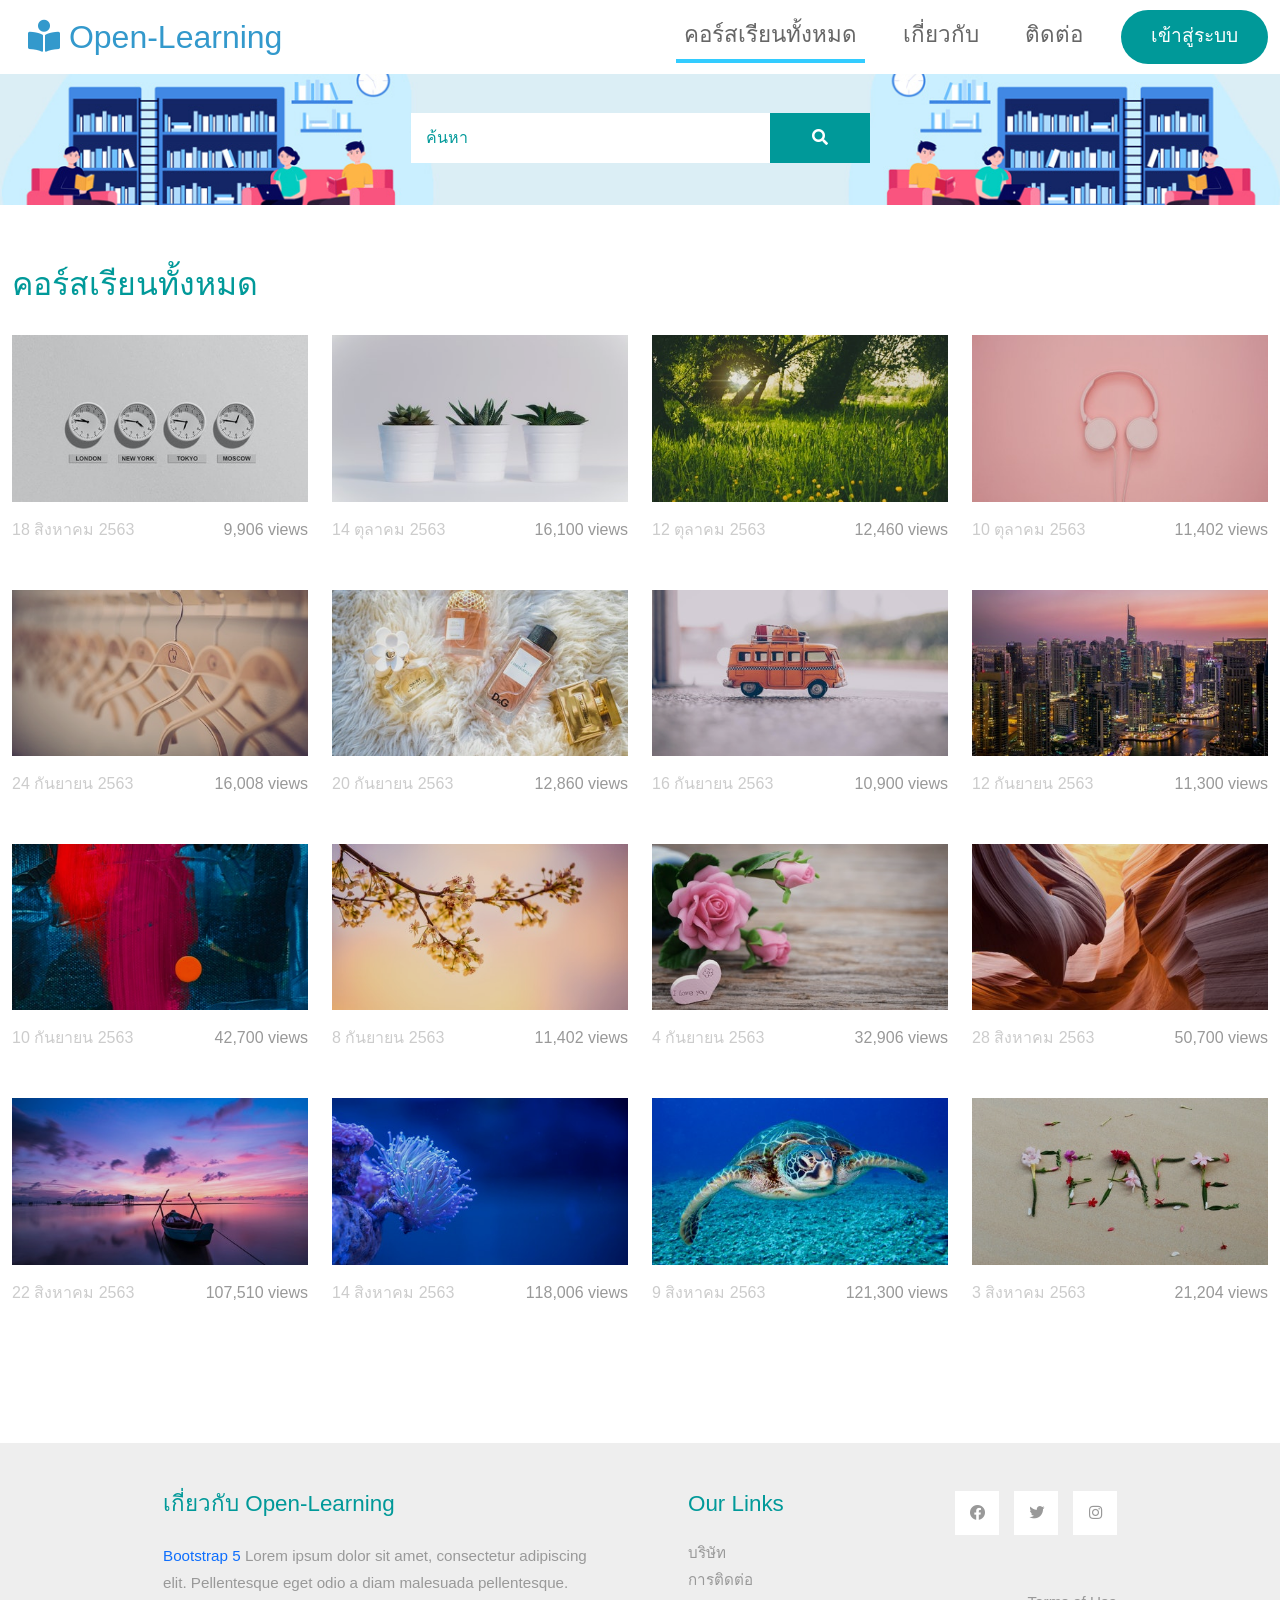
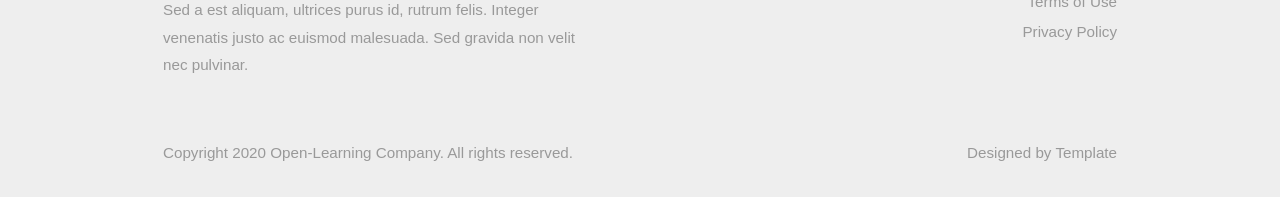
<file: index.html>
<!DOCTYPE html>
<html lang="en">
<head>
    <meta charset="UTF-8">
    <meta name="viewport" content="width=device-width, initial-scale=1.0">
    <title>Open-Learning</title>
    <link rel="stylesheet" href="css/bootstrap.min.css">
    <link rel="stylesheet" href="fontawesome/css/all.min.css">
    <link rel="stylesheet" href="css/templatemo-style.css">
<!--
    
TemplateMo 556 Catalog-Z

https://templatemo.com/tm-556-catalog-z

-->
</head>
<body>
    <!-- Page Loader -->
    <div id="loader-wrapper">
        <div id="loader"></div>

        <div class="loader-section section-left"></div>
        <div class="loader-section section-right"></div>

    </div>
    <nav class="navbar navbar-expand-lg">
        <div class="container-fluid">
            <a class="navbar-brand" href="#">
                <i class="fas fa-book-reader ml-3"></i>
                Open-Learning
            </a>
            <button class="navbar-toggler" type="button" data-toggle="collapse" data-target="#navbarSupportedContent" aria-controls="navbarSupportedContent" aria-expanded="false" aria-label="Toggle navigation">
                <i class="fas fa-bars"></i>
            </button>
            <div class="collapse navbar-collapse" id="navbarSupportedContent">
            <ul class="navbar-nav ml-auto mb-2 mb-lg-0">
                <li class="nav-item">
                    <a class="nav-link nav-link-1 active" aria-current="page" href="index.html">คอร์สเรียนทั้งหมด</a>
                </li>
                <li class="nav-item">
                    <a class="nav-link nav-link-2" href="about.html">เกี่ยวกับ</a>
                </li>
                <li class="nav-item">
                    <a class="nav-link nav-link-3"  href="contact.html">ติดต่อ</a>
                </li>
                <li class="nav-item">
                    <a class="nav-link nav-link-4" ><a class="btn btn-primary tm-btn-next" href="sign.html">เข้าสู่ระบบ</a></a>
                </li>
            </ul>
            </div>
        </div>
    </nav>

    <div class="tm-hero d-flex justify-content-center align-items-center" data-parallax="scroll" data-image-src="css/img/hero.jpg">
        <form class="d-flex tm-search-form">
            <input class="form-control tm-search-input" type="search" placeholder="ค้นหา" aria-label="Search">
            <button class="btn btn-outline-success tm-search-btn" type="submit">
                <i class="fas fa-search"></i>
            </button>
        </form>
    </div>

    <div class="container-fluid tm-container-content tm-mt-60">
        <div class="row mb-4">
            <h2 class="col-6 tm-text-primary">
                คอร์สเรียนทั้งหมด
            </h2>
        </div>
        <div class="row tm-mb-90 tm-gallery">
        	<div class="col-xl-3 col-lg-4 col-md-6 col-sm-6 col-12 mb-5">
                <figure class="effect-ming tm-video-item">
                    <img src="css/img/img-03.jpg" alt="Image" class="img-fluid">
                    <figcaption class="d-flex align-items-center justify-content-center">
                        <h2>นาฬิกา</h2>
                        <a href="photo-detail.html">ดูเพิ่มเติม</a>
                    </figcaption>                    
                </figure>
                <div class="d-flex justify-content-between tm-text-gray">
                    <span class="tm-text-gray-light">18 สิงหาคม 2563</span>
                    <span>9,906 views</span>
                </div>
            </div>
            <div class="col-xl-3 col-lg-4 col-md-6 col-sm-6 col-12 mb-5">
                <figure class="effect-ming tm-video-item">
                    <img src="css/img/img-04.jpg" alt="Image" class="img-fluid">
                    <figcaption class="d-flex align-items-center justify-content-center">
                        <h2>พืช</h2>
                        <a href="photo-detail.html">ดูเพิ่มเติม</a>
                    </figcaption>                    
                </figure>
                <div class="d-flex justify-content-between tm-text-gray">
                    <span class="tm-text-gray-light">14 ตุลาคม 2563</span>
                    <span>16,100 views</span>
                </div>
            </div>
            <div class="col-xl-3 col-lg-4 col-md-6 col-sm-6 col-12 mb-5">
                <figure class="effect-ming tm-video-item">
                    <img src="css/img/img-05.jpg" alt="Image" class="img-fluid">
                    <figcaption class="d-flex align-items-center justify-content-center">
                        <h2>ตอนเช้า</h2>
                        <a href="video-detail.html">ดูเพิ่มเติม</a>
                    </figcaption>
                </figure>
                <div class="d-flex justify-content-between tm-text-gray">
                    <span class="tm-text-gray-light">12 ตุลาคม 2563</span>
                    <span>12,460 views</span>
                </div>
            </div>
            <div class="col-xl-3 col-lg-4 col-md-6 col-sm-6 col-12 mb-5">
                <figure class="effect-ming tm-video-item">
                    <img src="css/img/img-06.jpg" alt="Image" class="img-fluid">
                    <figcaption class="d-flex align-items-center justify-content-center">
                        <h2>ชมพู</h2>
                        <a href="photo-detail.html">ดูเพิ่มเติม</a>
                    </figcaption>
                </figure>
                <div class="d-flex justify-content-between tm-text-gray">
                    <span class="tm-text-gray-light">10 ตุลาคม 2563</span>
                    <span>11,402 views</span>
                </div>
            </div>
            
            <div class="col-xl-3 col-lg-4 col-md-6 col-sm-6 col-12 mb-5">
                <figure class="effect-ming tm-video-item">
                    <img src="css/img/img-01.jpg" alt="Image" class="img-fluid">
                    <figcaption class="d-flex align-items-center justify-content-center">
                        <h2>แขวนเสื้อ</h2>
                        <a href="photo-detail.html">ดูเพิ่มเติม</a>
                    </figcaption>                    
                </figure>
                <div class="d-flex justify-content-between tm-text-gray">
                    <span class="tm-text-gray-light">24 กันยายน 2563</span>
                    <span>16,008 views</span>
                </div>
            </div>
            <div class="col-xl-3 col-lg-4 col-md-6 col-sm-6 col-12 mb-5">
                <figure class="effect-ming tm-video-item">
                    <img src="css/img/img-02.jpg" alt="Image" class="img-fluid">
                    <figcaption class="d-flex align-items-center justify-content-center">
                        <h2>น้ำหอม</h2>
                        <a href="photo-detail.html">ดูเพิ่มเติม</a>
                    </figcaption>
                </figure>
                <div class="d-flex justify-content-between tm-text-gray">
                    <span class="tm-text-gray-light">20 กันยายน 2563</span>
                    <span>12,860 views</span>
                </div>
            </div>
            <div class="col-xl-3 col-lg-4 col-md-6 col-sm-6 col-12 mb-5">
                <figure class="effect-ming tm-video-item">
                    <img src="css/img/img-07.jpg" alt="Image" class="img-fluid">
                    <figcaption class="d-flex align-items-center justify-content-center">
                        <h2>รถเมย์</h2>
                        <a href="photo-detail.html">ดูเพิ่มเติม</a>
                    </figcaption>                    
                </figure>
                <div class="d-flex justify-content-between tm-text-gray">
                    <span class="tm-text-gray-light">16 กันยายน 2563</span>
                    <span>10,900 views</span>
                </div>
            </div>
            <div class="col-xl-3 col-lg-4 col-md-6 col-sm-6 col-12 mb-5">
                <figure class="effect-ming tm-video-item">
                    <img src="css/img/img-08.jpg" alt="Image" class="img-fluid">
                    <figcaption class="d-flex align-items-center justify-content-center">
                        <h2>New York</h2>
                        <a href="photo-detail.html">ดูเพิ่มเติม</a>
                    </figcaption>                    
                </figure>
                <div class="d-flex justify-content-between tm-text-gray">
                    <span class="tm-text-gray-light">12 กันยายน 2563</span>
                    <span>11,300 views</span>
                </div>
            </div>
            <div class="col-xl-3 col-lg-4 col-md-6 col-sm-6 col-12 mb-5">
                <figure class="effect-ming tm-video-item">
                    <img src="css/img/img-09.jpg" alt="Image" class="img-fluid">
                    <figcaption class="d-flex align-items-center justify-content-center">
                        <h2>Abstract</h2>
                        <a href="photo-detail.html">ดูเพิ่มเติม</a>
                    </figcaption>                    
                </figure>
                <div class="d-flex justify-content-between tm-text-gray">
                    <span class="tm-text-gray-light">10 กันยายน 2563</span>
                    <span>42,700 views</span>
                </div>
            </div>
            <div class="col-xl-3 col-lg-4 col-md-6 col-sm-6 col-12 mb-5">
                <figure class="effect-ming tm-video-item">
                    <img src="css/img/img-10.jpg" alt="Image" class="img-fluid">
                    <figcaption class="d-flex align-items-center justify-content-center">
                        <h2>ดอกไม้</h2>
                        <a href="photo-detail.html">ดูเพิ่มเติม</a>
                    </figcaption>                    
                </figure>
                <div class="d-flex justify-content-between tm-text-gray">
                    <span class="tm-text-gray-light">8 กันยายน 2563</span>
                    <span>11,402 views</span>
                </div>
            </div>
            <div class="col-xl-3 col-lg-4 col-md-6 col-sm-6 col-12 mb-5">
                <figure class="effect-ming tm-video-item">
                    <img src="css/img/img-11.jpg" alt="Image" class="img-fluid">
                    <figcaption class="d-flex align-items-center justify-content-center">
                        <h2>ดอกกุหลาบ</h2>
                        <a href="photo-detail.html">ดูเพิ่มเติม</a>
                    </figcaption>                    
                </figure>
                <div class="d-flex justify-content-between tm-text-gray">
                    <span class="tm-text-gray-light">4 กันยายน 2563</span>
                    <span>32,906 views</span>
                </div>
            </div>
            <div class="col-xl-3 col-lg-4 col-md-6 col-sm-6 col-12 mb-5">
                <figure class="effect-ming tm-video-item">
                    <img src="css/img/img-12.jpg" alt="Image" class="img-fluid">
                    <figcaption class="d-flex align-items-center justify-content-center">
                        <h2>Rocki</h2>
                        <a href="photo-detail.html">ดูเพิ่มเติม</a>
                    </figcaption>                    
                </figure>
                <div class="d-flex justify-content-between tm-text-gray">
                    <span class="tm-text-gray-light">28 สิงหาคม 2563</span>
                    <span>50,700 views</span>
                </div>
            </div>
            <div class="col-xl-3 col-lg-4 col-md-6 col-sm-6 col-12 mb-5">
                <figure class="effect-ming tm-video-item">
                    <img src="css/img/img-13.jpg" alt="Image" class="img-fluid">
                    <figcaption class="d-flex align-items-center justify-content-center">
                        <h2>สีม่วง</h2>
                        <a href="photo-detail.html">ดูเพิ่มเติม</a>
                    </figcaption>                    
                </figure>
                <div class="d-flex justify-content-between tm-text-gray">
                    <span class="tm-text-gray-light">22 สิงหาคม 2563</span>
                    <span>107,510 views</span>
                </div>
            </div>
            <div class="col-xl-3 col-lg-4 col-md-6 col-sm-6 col-12 mb-5">
                <figure class="effect-ming tm-video-item">
                    <img src="css/img/img-14.jpg" alt="Image" class="img-fluid">
                    <figcaption class="d-flex align-items-center justify-content-center">
                        <h2>ทะเล</h2>
                        <a href="photo-detail.html">ดูเพิ่มเติม</a>
                    </figcaption>                    
                </figure>
                <div class="d-flex justify-content-between tm-text-gray">
                    <span class="tm-text-gray-light">14 สิงหาคม 2563</span>
                    <span>118,006 views</span>
                </div>
            </div>
            <div class="col-xl-3 col-lg-4 col-md-6 col-sm-6 col-12 mb-5">
                <figure class="effect-ming tm-video-item">
                    <img src="css/img/img-15.jpg" alt="Image" class="img-fluid">
                    <figcaption class="d-flex align-items-center justify-content-center">
                        <h2>เต่า</h2>
                        <a href="photo-detail.html">ดูเพิ่มเติม</a>
                    </figcaption>                    
                </figure>
                <div class="d-flex justify-content-between tm-text-gray">
                    <span class="tm-text-gray-light">9 สิงหาคม 2563</span>
                    <span>121,300 views</span>
                </div>
            </div>
            <div class="col-xl-3 col-lg-4 col-md-6 col-sm-6 col-12 mb-5">
                <figure class="effect-ming tm-video-item">
                    <img src="css/img/img-16.jpg" alt="Image" class="img-fluid">
                    <figcaption class="d-flex align-items-center justify-content-center">
                        <h2>สงบ</h2>
                        <a href="photo-detail.html">ดูเพิ่มเติม</a>
                    </figcaption>                    
                </figure>
                <div class="d-flex justify-content-between tm-text-gray">
                    <span class="tm-text-gray-light">3 สิงหาคม 2563</span>
                    <span>21,204 views</span>
                </div>
            </div>         
        </div> <!-- row -->
        
    </div> <!-- container-fluid, tm-container-content -->

    <footer class="tm-bg-gray pt-5 pb-3 tm-text-gray tm-footer">
        <div class="container-fluid tm-container-small">
            <div class="row">
                <div class="col-lg-6 col-md-12 col-12 px-5 mb-5">
                    <h3 class="tm-text-primary mb-4 tm-footer-title">เกี่ยวกับ Open-Learning</h3>
                    <p><a rel="sponsored" href="https://v5.getbootstrap.com/">Bootstrap 5</a> Lorem ipsum dolor sit amet, consectetur adipiscing elit. Pellentesque eget odio a diam malesuada pellentesque. Sed a est aliquam, ultrices purus id, rutrum felis. Integer venenatis justo ac euismod malesuada. Sed gravida non velit nec pulvinar.</p>
                </div>
                <div class="col-lg-3 col-md-6 col-sm-6 col-12 px-5 mb-5">
                    <h3 class="tm-text-primary mb-4 tm-footer-title">Our Links</h3>
                    <ul class="tm-footer-links pl-0">
                        <li><a href="#">บริษัท</a></li>
                        <li><a href="#">การติดต่อ</a></li>
                    </ul>
                </div>
                <div class="col-lg-3 col-md-6 col-sm-6 col-12 px-5 mb-5">
                    <ul class="tm-social-links d-flex justify-content-end pl-0 mb-5">
                        <li class="mb-2"><a href="https://facebook.com"><i class="fab fa-facebook"></i></a></li>
                        <li class="mb-2"><a href="https://twitter.com"><i class="fab fa-twitter"></i></a></li>
                        <li class="mb-2"><a href="https://instagram.com"><i class="fab fa-instagram"></i></a></li>
                    </ul>
                    <a href="#" class="tm-text-gray text-right d-block mb-2">Terms of Use</a>
                    <a href="#" class="tm-text-gray text-right d-block">Privacy Policy</a>
                </div>
            </div>
            <div class="row">
                <div class="col-lg-8 col-md-7 col-12 px-5 mb-3">
                    Copyright 2020 Open-Learning Company. All rights reserved.
                </div>
                <div class="col-lg-4 col-md-5 col-12 px-5 text-right">
                    Designed by <a href="https://templatemo.com" class="tm-text-gray" rel="sponsored" target="_parent">Template</a>
                </div>
            </div>
        </div>
    </footer>
    
    <script src="js/plugins.js"></script>
    <script>
        $(window).on("load", function() {
            $('body').addClass('loaded');
        });
        
    </script>
    <button onclick="topFunction()" id="myBtn" title="Go to top">Top</button>
    
    <script>
    // Get the button
    let mybutton = document.getElementById("myBtn");
    
    // When the user scrolls down 20px from the top of the document, show the button
    window.onscroll = function() {scrollFunction()};
    
    function scrollFunction() {
      if (document.body.scrollTop > 20 || document.documentElement.scrollTop > 20) {
        mybutton.style.display = "block";
      } else {
        mybutton.style.display = "none";
      }
    }
    
    // When the user clicks on the button, scroll to the top of the document
    function topFunction() {
      document.body.scrollTop = 0;
      document.documentElement.scrollTop = 0;
    }
    </script>
</body>
</html>
</file>
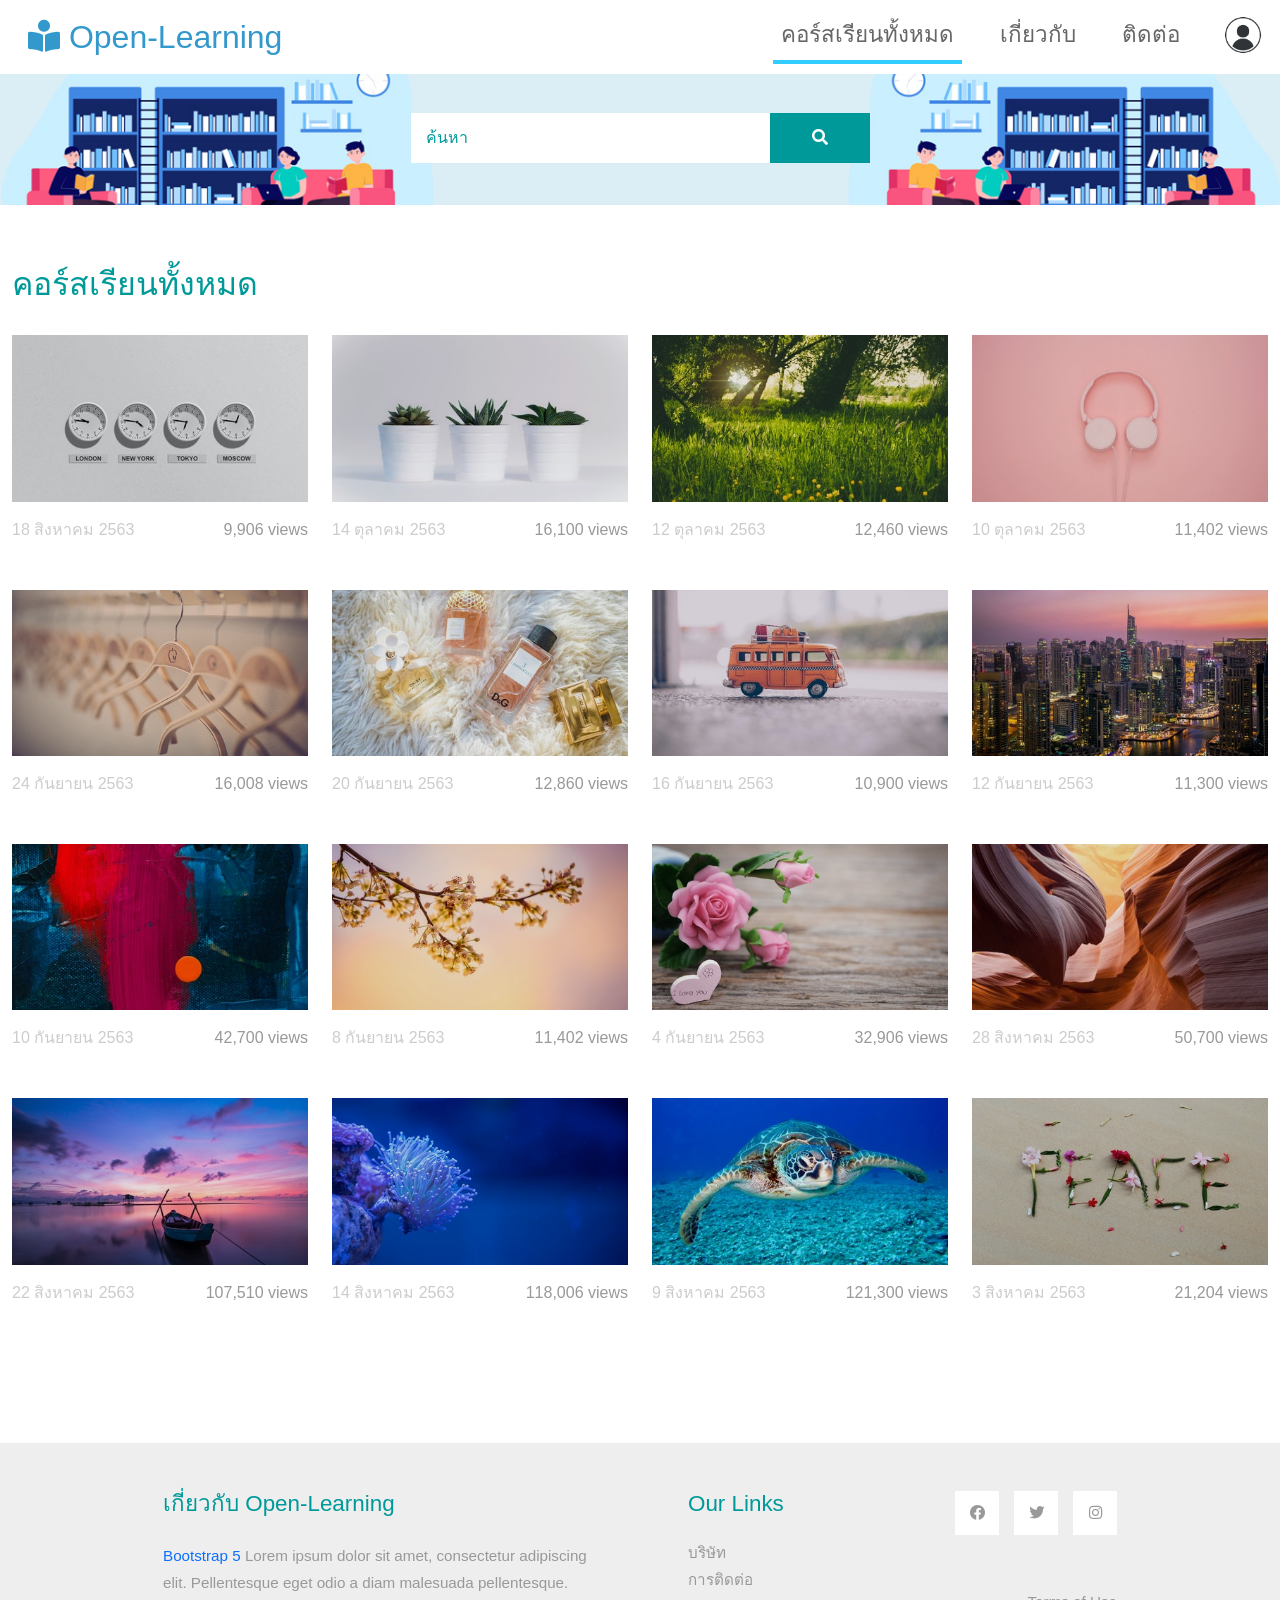
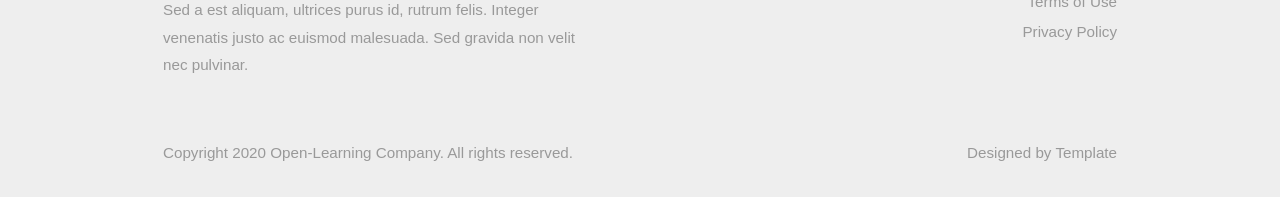
<file: User/index.html>
<!DOCTYPE html>
<html lang="en">
<head>
    <meta charset="UTF-8">
    <meta name="viewport" content="width=device-width, initial-scale=1.0">
    <title>Open-Learning</title>
    <link rel="stylesheet" href="css/bootstrap.min.css">
    <link rel="stylesheet" href="fontawesome/css/all.min.css">
    <link rel="stylesheet" href="css/templatemo-style.css">
<!--
    
TemplateMo 556 Catalog-Z

https://templatemo.com/tm-556-catalog-z

-->
</head>
<body>
    <!-- Page Loader -->
    <div id="loader-wrapper">
        <div id="loader"></div>

        <div class="loader-section section-left"></div>
        <div class="loader-section section-right"></div>

    </div>
    <nav class="navbar navbar-expand-lg">
        <div class="container-fluid">
            <a class="navbar-brand" href="index.html">
                <i class="fas fa-book-reader ml-3"></i>
                Open-Learning
            </a>
            <button class="navbar-toggler" type="button" data-toggle="collapse" data-target="#navbarSupportedContent" aria-controls="navbarSupportedContent" aria-expanded="false" aria-label="Toggle navigation">
                <i class="fas fa-bars"></i>
            </button>
            <div class="collapse navbar-collapse" id="navbarSupportedContent">
            <ul class="navbar-nav ml-auto mb-2 mb-lg-0">
                <li class="nav-item">
                    <a class="nav-link nav-link-1 active" aria-current="page" href="index.html">คอร์สเรียนทั้งหมด</a>
                </li>
                <li class="nav-item">
                    <a class="nav-link nav-link-2" href="about.html">เกี่ยวกับ</a>
                </li>
                <li class="nav-item">
                    <a class="nav-link nav-link-3"  href="contact.html">ติดต่อ</a>
                </li>
                <li class="nav-item">
                    <a href="user.html"><img src="css/img/img_avatar.png" alt="Avatar" class="avatar" ></a>
                </li>
            </ul>
            </div>
        </div>
    </nav>

    <div class="tm-hero d-flex justify-content-center align-items-center" data-parallax="scroll" data-image-src="css/img/hero.jpg">
        <form class="d-flex tm-search-form">
            <input class="form-control tm-search-input" type="search" placeholder="ค้นหา" aria-label="Search">
            <button class="btn btn-outline-success tm-search-btn" type="submit">
                <i class="fas fa-search"></i>
            </button>
        </form>
    </div>

    <div class="container-fluid tm-container-content tm-mt-60">
        <div class="row mb-4">
            <h2 class="col-6 tm-text-primary">
                คอร์สเรียนทั้งหมด
            </h2>
            
        </div>
        <div class="row tm-mb-90 tm-gallery">
        	<div class="col-xl-3 col-lg-4 col-md-6 col-sm-6 col-12 mb-5">
                <figure class="effect-ming tm-video-item">
                    <img src="css/img/img-03.jpg" alt="Image" class="img-fluid">
                    <figcaption class="d-flex align-items-center justify-content-center">
                        <h2>นาฬิกา</h2>
                        <a href="photo-detail.html">ดูเพิ่มเติม</a>
                    </figcaption>                    
                </figure>
                <div class="d-flex justify-content-between tm-text-gray">
                    <span class="tm-text-gray-light">18 สิงหาคม 2563</span>
                    <span>9,906 views</span>
                </div>
            </div>
            <div class="col-xl-3 col-lg-4 col-md-6 col-sm-6 col-12 mb-5">
                <figure class="effect-ming tm-video-item">
                    <img src="css/img/img-04.jpg" alt="Image" class="img-fluid">
                    <figcaption class="d-flex align-items-center justify-content-center">
                        <h2>พืช</h2>
                        <a href="photo-detail.html">ดูเพิ่มเติม</a>
                    </figcaption>                    
                </figure>
                <div class="d-flex justify-content-between tm-text-gray">
                    <span class="tm-text-gray-light">14 ตุลาคม 2563</span>
                    <span>16,100 views</span>
                </div>
            </div>
            <div class="col-xl-3 col-lg-4 col-md-6 col-sm-6 col-12 mb-5">
                <figure class="effect-ming tm-video-item">
                    <img src="css/img/img-05.jpg" alt="Image" class="img-fluid">
                    <figcaption class="d-flex align-items-center justify-content-center">
                        <h2>ตอนเช้า</h2>
                        <a href="video-detail.html">ดูเพิ่มเติม</a>
                    </figcaption>                    
                </figure>
                <div class="d-flex justify-content-between tm-text-gray">
                    <span class="tm-text-gray-light">12 ตุลาคม 2563</span>
                    <span>12,460 views</span>
                </div>
            </div>
            <div class="col-xl-3 col-lg-4 col-md-6 col-sm-6 col-12 mb-5">
                <figure class="effect-ming tm-video-item">
                    <img src="css/img/img-06.jpg" alt="Image" class="img-fluid">
                    <figcaption class="d-flex align-items-center justify-content-center">
                        <h2>ชมพู</h2>
                        <a href="photo-detail.html">ดูเพิ่มเติม</a>
                    </figcaption>                    
                </figure>
                <div class="d-flex justify-content-between tm-text-gray">
                    <span class="tm-text-gray-light">10 ตุลาคม 2563</span>
                    <span>11,402 views</span>
                </div>
            </div>
            
            <div class="col-xl-3 col-lg-4 col-md-6 col-sm-6 col-12 mb-5">
                <figure class="effect-ming tm-video-item">
                    <img src="css/img/img-01.jpg" alt="Image" class="img-fluid">
                    <figcaption class="d-flex align-items-center justify-content-center">
                        <h2>แขวนเสื้อ</h2>
                        <a href="photo-detail.html">ดูเพิ่มเติม</a>
                    </figcaption>                    
                </figure>
                <div class="d-flex justify-content-between tm-text-gray">
                    <span class="tm-text-gray-light">24 กันยายน 2563</span>
                    <span>16,008 views</span>
                </div>
            </div>
            <div class="col-xl-3 col-lg-4 col-md-6 col-sm-6 col-12 mb-5">
                <figure class="effect-ming tm-video-item">
                    <img src="css/img/img-02.jpg" alt="Image" class="img-fluid">
                    <figcaption class="d-flex align-items-center justify-content-center">
                        <h2>น้ำหอม</h2>
                        <a href="photo-detail.html">ดูเพิ่มเติม</a>
                    </figcaption>                    
                </figure>
                <div class="d-flex justify-content-between tm-text-gray">
                    <span class="tm-text-gray-light">20 กันยายน 2563</span>
                    <span>12,860 views</span>
                </div>
            </div>
            <div class="col-xl-3 col-lg-4 col-md-6 col-sm-6 col-12 mb-5">
                <figure class="effect-ming tm-video-item">
                    <img src="css/img/img-07.jpg" alt="Image" class="img-fluid">
                    <figcaption class="d-flex align-items-center justify-content-center">
                        <h2>รถเมย์</h2>
                        <a href="photo-detail.html">ดูเพิ่มเติม</a>
                    </figcaption>                    
                </figure>
                <div class="d-flex justify-content-between tm-text-gray">
                    <span class="tm-text-gray-light">16 กันยายน 2563</span>
                    <span>10,900 views</span>
                </div>
            </div>
            <div class="col-xl-3 col-lg-4 col-md-6 col-sm-6 col-12 mb-5">
                <figure class="effect-ming tm-video-item">
                    <img src="css/img/img-08.jpg" alt="Image" class="img-fluid">
                    <figcaption class="d-flex align-items-center justify-content-center">
                        <h2>New York</h2>
                        <a href="photo-detail.html">ดูเพิ่มเติม</a>
                    </figcaption>                    
                </figure>
                <div class="d-flex justify-content-between tm-text-gray">
                    <span class="tm-text-gray-light">12 กันยายน 2563</span>
                    <span>11,300 views</span>
                </div>
            </div>
            <div class="col-xl-3 col-lg-4 col-md-6 col-sm-6 col-12 mb-5">
                <figure class="effect-ming tm-video-item">
                    <img src="css/img/img-09.jpg" alt="Image" class="img-fluid">
                    <figcaption class="d-flex align-items-center justify-content-center">
                        <h2>Abstract</h2>
                        <a href="photo-detail.html">ดูเพิ่มเติม</a>
                    </figcaption>                    
                </figure>
                <div class="d-flex justify-content-between tm-text-gray">
                    <span class="tm-text-gray-light">10 กันยายน 2563</span>
                    <span>42,700 views</span>
                </div>
            </div>
            <div class="col-xl-3 col-lg-4 col-md-6 col-sm-6 col-12 mb-5">
                <figure class="effect-ming tm-video-item">
                    <img src="css/img/img-10.jpg" alt="Image" class="img-fluid">
                    <figcaption class="d-flex align-items-center justify-content-center">
                        <h2>ดอกไม้</h2>
                        <a href="photo-detail.html">ดูเพิ่มเติม</a>
                    </figcaption>                    
                </figure>
                <div class="d-flex justify-content-between tm-text-gray">
                    <span class="tm-text-gray-light">8 กันยายน 2563</span>
                    <span>11,402 views</span>
                </div>
            </div>
            <div class="col-xl-3 col-lg-4 col-md-6 col-sm-6 col-12 mb-5">
                <figure class="effect-ming tm-video-item">
                    <img src="css/img/img-11.jpg" alt="Image" class="img-fluid">
                    <figcaption class="d-flex align-items-center justify-content-center">
                        <h2>ดอกกุหลาบ</h2>
                        <a href="photo-detail.html">ดูเพิ่มเติม</a>
                    </figcaption>                    
                </figure>
                <div class="d-flex justify-content-between tm-text-gray">
                    <span class="tm-text-gray-light">4 กันยายน 2563</span>
                    <span>32,906 views</span>
                </div>
            </div>
            <div class="col-xl-3 col-lg-4 col-md-6 col-sm-6 col-12 mb-5">
                <figure class="effect-ming tm-video-item">
                    <img src="css/img/img-12.jpg" alt="Image" class="img-fluid">
                    <figcaption class="d-flex align-items-center justify-content-center">
                        <h2>Rocki</h2>
                        <a href="photo-detail.html">ดูเพิ่มเติม</a>
                    </figcaption>                    
                </figure>
                <div class="d-flex justify-content-between tm-text-gray">
                    <span class="tm-text-gray-light">28 สิงหาคม 2563</span>
                    <span>50,700 views</span>
                </div>
            </div>
            <div class="col-xl-3 col-lg-4 col-md-6 col-sm-6 col-12 mb-5">
                <figure class="effect-ming tm-video-item">
                    <img src="css/img/img-13.jpg" alt="Image" class="img-fluid">
                    <figcaption class="d-flex align-items-center justify-content-center">
                        <h2>สีม่วง</h2>
                        <a href="photo-detail.html">ดูเพิ่มเติม</a>
                    </figcaption>                    
                </figure>
                <div class="d-flex justify-content-between tm-text-gray">
                    <span class="tm-text-gray-light">22 สิงหาคม 2563</span>
                    <span>107,510 views</span>
                </div>
            </div>
            <div class="col-xl-3 col-lg-4 col-md-6 col-sm-6 col-12 mb-5">
                <figure class="effect-ming tm-video-item">
                    <img src="css/img/img-14.jpg" alt="Image" class="img-fluid">
                    <figcaption class="d-flex align-items-center justify-content-center">
                        <h2>ทะเล</h2>
                        <a href="photo-detail.html">ดูเพิ่มเติม</a>
                    </figcaption>                    
                </figure>
                <div class="d-flex justify-content-between tm-text-gray">
                    <span class="tm-text-gray-light">14 สิงหาคม 2563</span>
                    <span>118,006 views</span>
                </div>
            </div>
            <div class="col-xl-3 col-lg-4 col-md-6 col-sm-6 col-12 mb-5">
                <figure class="effect-ming tm-video-item">
                    <img src="css/img/img-15.jpg" alt="Image" class="img-fluid">
                    <figcaption class="d-flex align-items-center justify-content-center">
                        <h2>เต่า</h2>
                        <a href="photo-detail.html">ดูเพิ่มเติม</a>
                    </figcaption>                    
                </figure>
                <div class="d-flex justify-content-between tm-text-gray">
                    <span class="tm-text-gray-light">9 สิงหาคม 2563</span>
                    <span>121,300 views</span>
                </div>
            </div>
            <div class="col-xl-3 col-lg-4 col-md-6 col-sm-6 col-12 mb-5">
                <figure class="effect-ming tm-video-item">
                    <img src="css/img/img-16.jpg" alt="Image" class="img-fluid">
                    <figcaption class="d-flex align-items-center justify-content-center">
                        <h2>สงบ</h2>
                        <a href="photo-detail.html">ดูเพิ่มเติม</a>
                    </figcaption>                    
                </figure>
                <div class="d-flex justify-content-between tm-text-gray">
                    <span class="tm-text-gray-light">3 สิงหาคม 2563</span>
                    <span>21,204 views</span>
                </div>
            </div>         
        </div> <!-- row -->
        
    </div> <!-- container-fluid, tm-container-content -->

    <footer class="tm-bg-gray pt-5 pb-3 tm-text-gray tm-footer">
        <div class="container-fluid tm-container-small">
            <div class="row">
                <div class="col-lg-6 col-md-12 col-12 px-5 mb-5">
                    <h3 class="tm-text-primary mb-4 tm-footer-title">เกี่ยวกับ Open-Learning</h3>
                    <p><a rel="sponsored" href="https://v5.getbootstrap.com/">Bootstrap 5</a> Lorem ipsum dolor sit amet, consectetur adipiscing elit. Pellentesque eget odio a diam malesuada pellentesque. Sed a est aliquam, ultrices purus id, rutrum felis. Integer venenatis justo ac euismod malesuada. Sed gravida non velit nec pulvinar.</p>
                </div>
                <div class="col-lg-3 col-md-6 col-sm-6 col-12 px-5 mb-5">
                    <h3 class="tm-text-primary mb-4 tm-footer-title">Our Links</h3>
                    <ul class="tm-footer-links pl-0">
                        <li><a href="#">บริษัท</a></li>
                        <li><a href="#">การติดต่อ</a></li>
                    </ul>
                </div>
                <div class="col-lg-3 col-md-6 col-sm-6 col-12 px-5 mb-5">
                    <ul class="tm-social-links d-flex justify-content-end pl-0 mb-5">
                        <li class="mb-2"><a href="https://facebook.com"><i class="fab fa-facebook"></i></a></li>
                        <li class="mb-2"><a href="https://twitter.com"><i class="fab fa-twitter"></i></a></li>
                        <li class="mb-2"><a href="https://instagram.com"><i class="fab fa-instagram"></i></a></li>
                    </ul>
                    <a href="#" class="tm-text-gray text-right d-block mb-2">Terms of Use</a>
                    <a href="#" class="tm-text-gray text-right d-block">Privacy Policy</a>
                </div>
            </div>
            <div class="row">
                <div class="col-lg-8 col-md-7 col-12 px-5 mb-3">
                    Copyright 2020 Open-Learning Company. All rights reserved.
                </div>
                <div class="col-lg-4 col-md-5 col-12 px-5 text-right">
                    Designed by <a href="https://templatemo.com" class="tm-text-gray" rel="sponsored" target="_parent">Template</a>
                </div>
            </div>
        </div>

    </footer>
    
    <script src="js/plugins.js"></script>
    <script>
        $(window).on("load", function() {
            $('body').addClass('loaded');
        });
    </script>
    <button onclick="topFunction()" id="myBtn" title="Go to top">Top</button>
    
    <script>
    // Get the button
    let mybutton = document.getElementById("myBtn");
    
    // When the user scrolls down 20px from the top of the document, show the button
    window.onscroll = function() {scrollFunction()};
    
    function scrollFunction() {
      if (document.body.scrollTop > 20 || document.documentElement.scrollTop > 20) {
        mybutton.style.display = "block";
      } else {
        mybutton.style.display = "none";
      }
    }
    
    // When the user clicks on the button, scroll to the top of the document
    function topFunction() {
      document.body.scrollTop = 0;
      document.documentElement.scrollTop = 0;
    }
    </script>
</body>
</html>
</file>
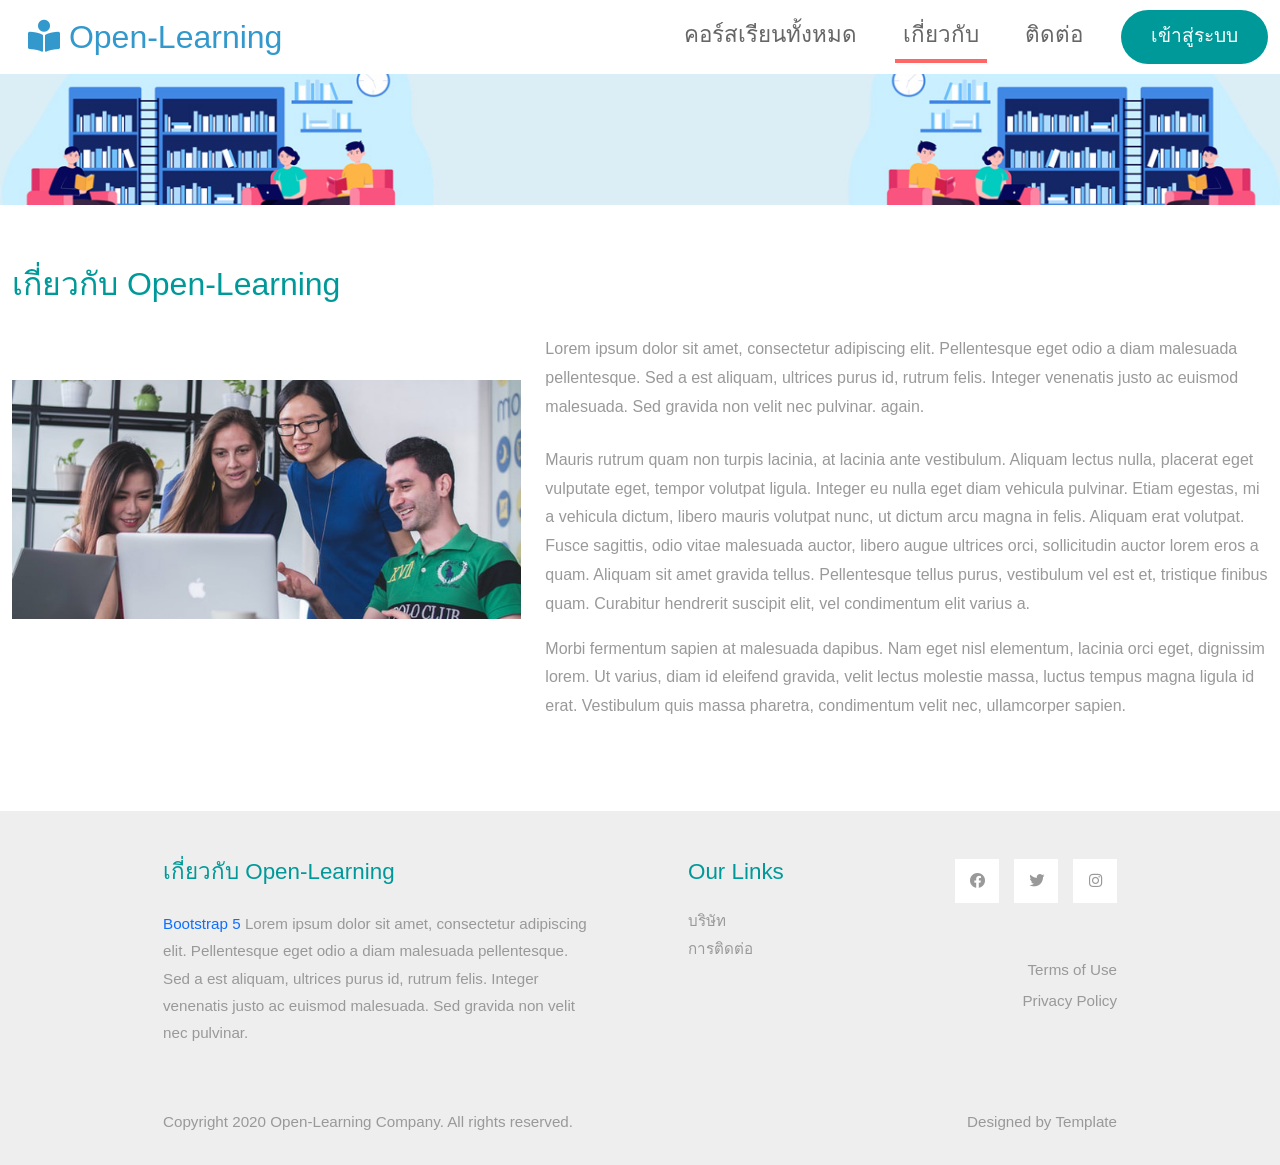
<file: about.html>
<!DOCTYPE html>
<html lang="en">
<head>
    <meta charset="UTF-8">
    <meta name="viewport" content="width=device-width, initial-scale=1.0">
    <title>เกี่ยวกับ Open-Learning</title>
    <link rel="stylesheet" href="css/bootstrap.min.css">
    <link rel="stylesheet" href="fontawesome/css/all.min.css">
    <link rel="stylesheet" href="css/templatemo-style.css">
<!--
    
TemplateMo 556 Catalog-Z

https://templatemo.com/tm-556-catalog-z

-->
</head>
<body>
    <!-- Page Loader -->
    <div id="loader-wrapper">
        <div id="loader"></div>

        <div class="loader-section section-left"></div>
        <div class="loader-section section-right"></div>

    </div>
    <nav class="navbar navbar-expand-lg">
        <div class="container-fluid">
            <a class="navbar-brand" href="index.html">
                <i class="fas fa-book-reader ml-3"></i>
                Open-Learning
            </a>
            <button class="navbar-toggler" type="button" data-toggle="collapse" data-target="#navbarSupportedContent" aria-controls="navbarSupportedContent" aria-expanded="false" aria-label="Toggle navigation">
                <i class="fas fa-bars"></i>
            </button>
            <div class="collapse navbar-collapse" id="navbarSupportedContent">
            <ul class="navbar-nav ml-auto mb-2 mb-lg-0">
                <li class="nav-item">
                    <a class="nav-link nav-link-1" href="index.html">คอร์สเรียนทั้งหมด</a>
                </li>
                <li class="nav-item">
                    <a class="nav-link nav-link-2 active" aria-current="page" href="about.html">เกี่ยวกับ</a>
                </li>
                <li class="nav-item">
                    <a class="nav-link nav-link-3" href="contact.html">ติดต่อ</a>
                </li>
                <li class="nav-item">
                    <a class="nav-link nav-link-4" ><a class="btn btn-primary tm-btn-next" href="sign.html">เข้าสู่ระบบ</a></a>
                </li>
            </ul>
            </div>
        </div>
    </nav>

    <div class="tm-hero d-flex justify-content-center align-items-center" data-parallax="scroll" data-image-src="css/img/hero.jpg"></div>

    <div class="container-fluid tm-mt-60">
        <div class="row mb-4">
            <h2 class="col-12 tm-text-primary">
                เกี่ยวกับ Open-Learning
            </h2>
        </div>
        <div class="row tm-mb-74 tm-row-1640">            
            <div class="col-lg-5 col-md-6 col-12 mb-3">
                <img src="css/img/about.jpg" alt="Image" class="img-fluid">
            </div>
            <div class="col-lg-7 col-md-6 col-12">
                <div class="tm-about-img-text">
                    <p class="mb-4">
                        Lorem ipsum dolor sit amet, consectetur adipiscing elit. Pellentesque eget odio a diam malesuada pellentesque. Sed a est aliquam, ultrices purus id, rutrum felis. Integer venenatis justo ac euismod malesuada. Sed gravida non velit nec pulvinar. </a> again. </p>
                    <p>
                        Mauris rutrum quam non turpis lacinia, at lacinia ante vestibulum. Aliquam lectus nulla, placerat eget vulputate eget, tempor volutpat ligula. Integer eu nulla eget diam vehicula pulvinar. Etiam egestas, mi a vehicula dictum, libero mauris volutpat nunc, ut dictum arcu magna in felis. Aliquam erat volutpat. Fusce sagittis, odio vitae malesuada auctor, libero augue ultrices orci, sollicitudin auctor lorem eros a quam. Aliquam sit amet gravida tellus. Pellentesque tellus purus, vestibulum vel est et, tristique finibus quam. Curabitur hendrerit suscipit elit, vel condimentum elit varius a.</p> 
                    <p>Morbi fermentum sapien at malesuada dapibus. Nam eget nisl elementum, lacinia orci eget, dignissim lorem. Ut varius, diam id eleifend gravida, velit lectus molestie massa, luctus tempus magna ligula id erat. Vestibulum quis massa pharetra, condimentum velit nec, ullamcorper sapien.</p>
                </div>                
            </div>
        </div>
        
    </div> <!-- container-fluid, tm-container-content -->

    <footer class="tm-bg-gray pt-5 pb-3 tm-text-gray tm-footer">
        <div class="container-fluid tm-container-small">
            <div class="row">
                <div class="col-lg-6 col-md-12 col-12 px-5 mb-5">
                    <h3 class="tm-text-primary mb-4 tm-footer-title">เกี่ยวกับ Open-Learning</h3>
                    <p><a rel="sponsored" href="https://v5.getbootstrap.com/">Bootstrap 5</a> Lorem ipsum dolor sit amet, consectetur adipiscing elit. Pellentesque eget odio a diam malesuada pellentesque. Sed a est aliquam, ultrices purus id, rutrum felis. Integer venenatis justo ac euismod malesuada. Sed gravida non velit nec pulvinar.</p>
                </div>
                <div class="col-lg-3 col-md-6 col-sm-6 col-12 px-5 mb-5">
                    <h3 class="tm-text-primary mb-4 tm-footer-title">Our Links</h3>
                    <ul class="tm-footer-links pl-0">
                        <li><a href="#">บริษัท</a></li>
                        <li><a href="#">การติดต่อ</a></li>
                    </ul>
                </div>
                <div class="col-lg-3 col-md-6 col-sm-6 col-12 px-5 mb-5">
                    <ul class="tm-social-links d-flex justify-content-end pl-0 mb-5">
                        <li class="mb-2"><a href="https://facebook.com"><i class="fab fa-facebook"></i></a></li>
                        <li class="mb-2"><a href="https://twitter.com"><i class="fab fa-twitter"></i></a></li>
                        <li class="mb-2"><a href="https://instagram.com"><i class="fab fa-instagram"></i></a></li>
                    </ul>
                    <a href="#" class="tm-text-gray text-right d-block mb-2">Terms of Use</a>
                    <a href="#" class="tm-text-gray text-right d-block">Privacy Policy</a>
                </div>
            </div>
            <div class="row">
                <div class="col-lg-8 col-md-7 col-12 px-5 mb-3">
                    Copyright 2020 Open-Learning Company. All rights reserved.
                </div>
                <div class="col-lg-4 col-md-5 col-12 px-5 text-right">
                    Designed by <a href="https://templatemo.com" class="tm-text-gray" rel="sponsored" target="_parent">Template</a>
                </div>
            </div>
        </div>
    </footer>
    
    <script src="js/plugins.js"></script>
    <script>
        $(window).on("load", function() {
            $('body').addClass('loaded');
        });
    </script>
</body>
</html>
</file>
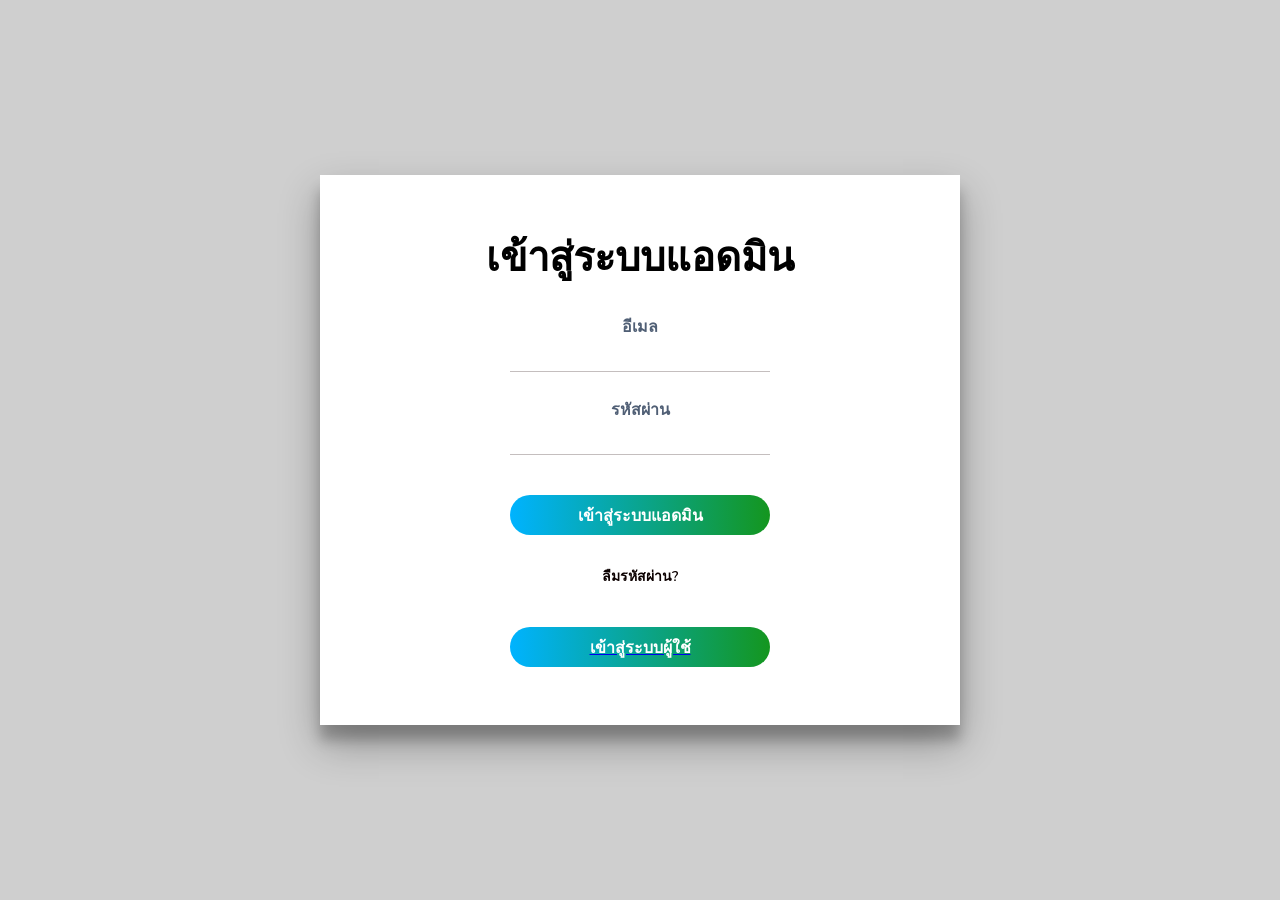
<file: admin.html>
<!DOCTYPE html>
<html>
<head>
	<title>Login & Registration Form</title>
	<meta charset="UTF-8">
	<meta name="viewport" content="width=device-width, initial-scale=1">
  <link rel="stylesheet" type="text/css" href="admin.css">
  <link href="https://fonts.googleapis.com/css?family=Nunito:400,600,700,800&display=swap" rel="stylesheet">
  
</head>
<body>
  <div class="cont">
    <div class="form sign-in">
      <h2>เข้าสู่ระบบแอดมิน</h2>
      <label>
        <span>อีเมล</span>
        <input type="email" name="email">
      </label>
      <label>
        <span>รหัสผ่าน</span>
        <input type="password" name="password">
      </label>
      <button class="submit" type="button">เข้าสู่ระบบแอดมิน</button>
      <p class="forgot-pass">ลืมรหัสผ่าน?</p>
      <a href="sign.html">
        <button class="submit" type="button">เข้าสู่ระบบผู้ใช้</button>
      </a>  
      
    </div>

    
  </div>
<script type="text/javascript" src="script.js"></script>
</body>
</html>
</file>
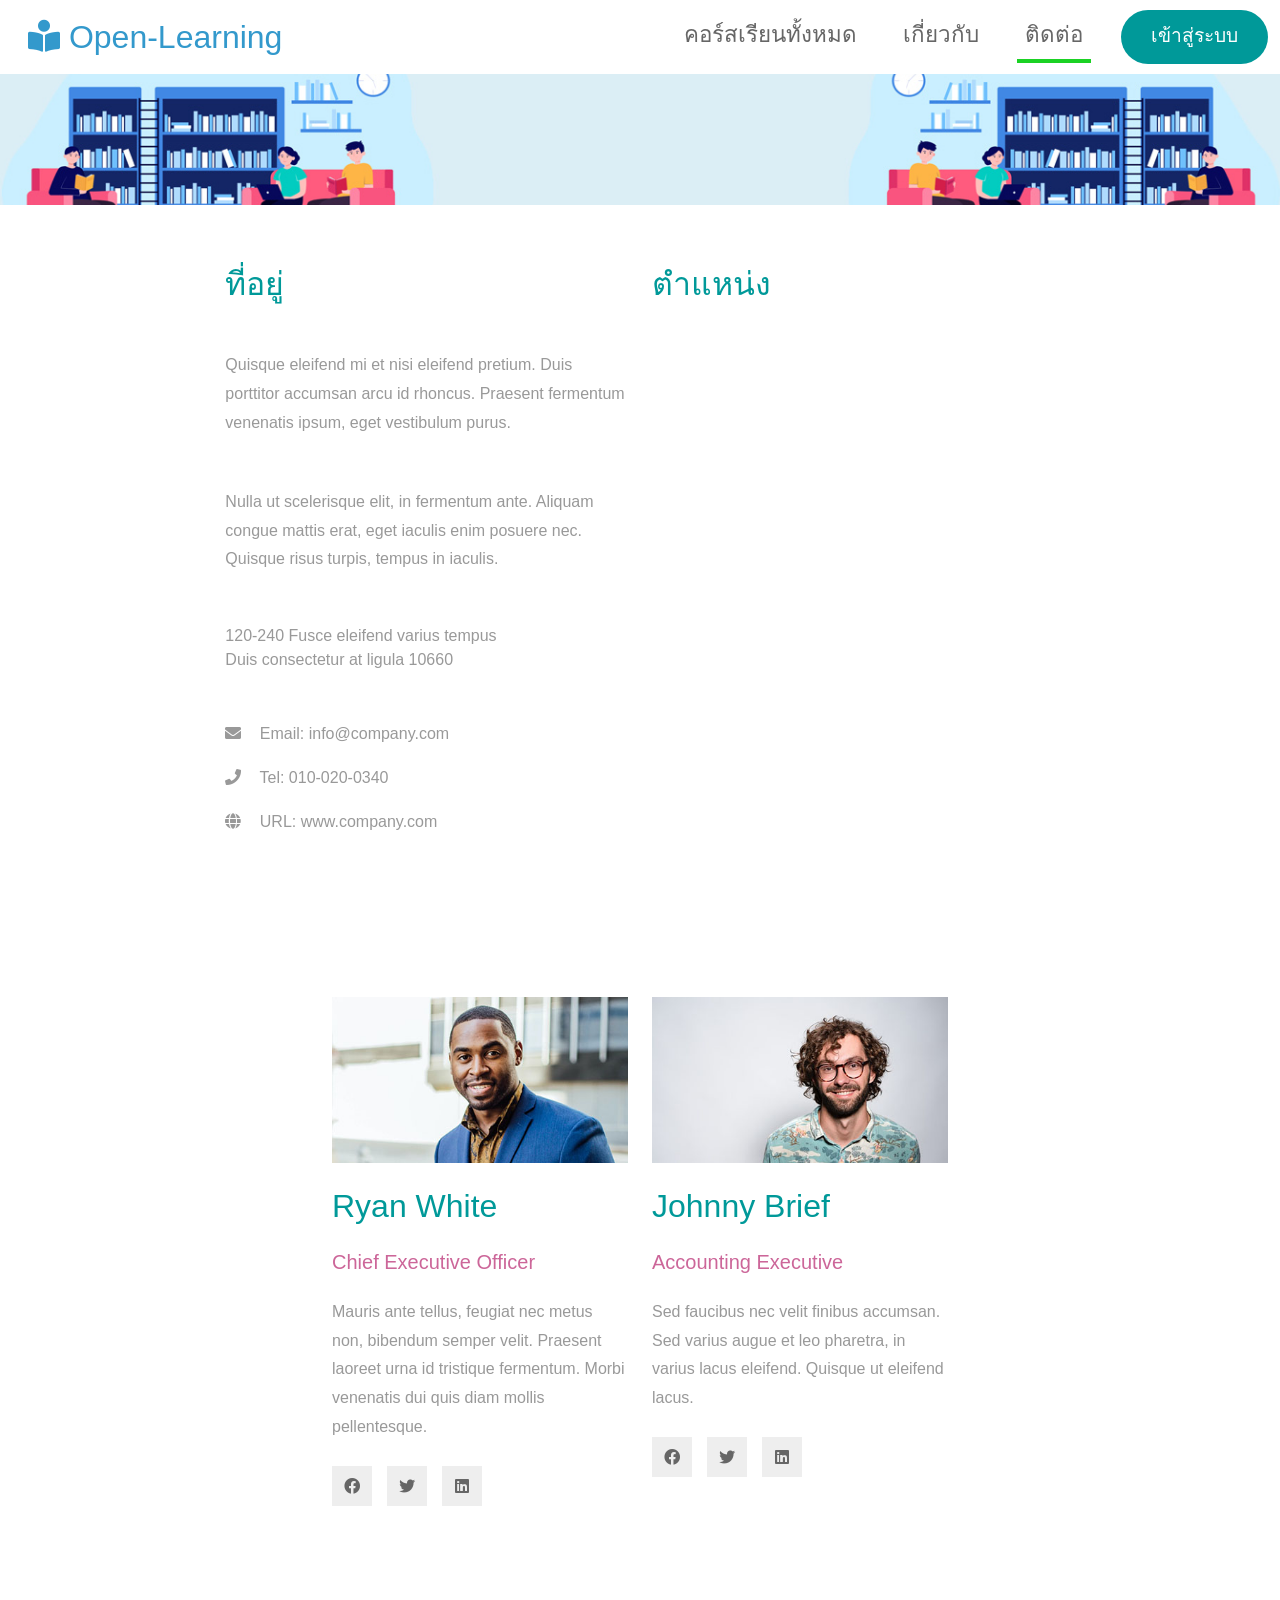
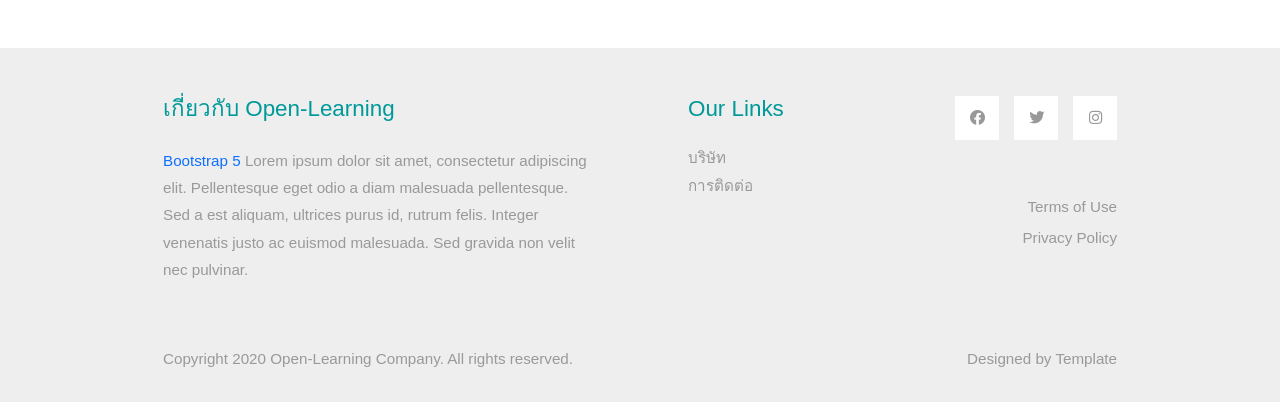
<file: contact.html>
<!DOCTYPE html>
<html lang="en">
<head>
    <meta charset="UTF-8">
    <meta name="viewport" content="width=device-width, initial-scale=1.0">
    <title>Open-Learning Contact page</title>
    <link rel="stylesheet" href="css/bootstrap.min.css">
    <link rel="stylesheet" href="fontawesome/css/all.min.css">
    <link rel="stylesheet" href="css/templatemo-style.css">
<!--
    
TemplateMo 556 Catalog-Z

https://templatemo.com/tm-556-catalog-z

-->
</head>
<body>
    <!-- Page Loader -->
    <div id="loader-wrapper">
        <div id="loader"></div>

        <div class="loader-section section-left"></div>
        <div class="loader-section section-right"></div>

    </div>
    <nav class="navbar navbar-expand-lg">
        <div class="container-fluid">
            <a class="navbar-brand" href="index.html">
                <i class="fas fa-book-reader ml-3"></i>
                Open-Learning
            </a>
            <button class="navbar-toggler" type="button" data-toggle="collapse" data-target="#navbarSupportedContent" aria-controls="navbarSupportedContent" aria-expanded="false" aria-label="Toggle navigation">
                <i class="fas fa-bars"></i>
            </button>
            <div class="collapse navbar-collapse" id="navbarSupportedContent">
            <ul class="navbar-nav ml-auto mb-2 mb-lg-0">
                <li class="nav-item">
                    <a class="nav-link nav-link-1" href="index.html">คอร์สเรียนทั้งหมด</a>
                </li>
                <li class="nav-item">
                    <a class="nav-link nav-link-2" href="about.html">เกี่ยวกับ</a>
                </li>
                <li class="nav-item">
                    <a class="nav-link nav-link-3 active" aria-current="page" href="contact.html">ติดต่อ</a>
                </li>
                <li class="nav-item">
                    <a class="nav-link nav-link-4" ><a class="btn btn-primary tm-btn-next" href="sign.html">เข้าสู่ระบบ</a></a>
                </li>
            </ul>
            </div>
        </div>
    </nav>

    <div class="tm-hero d-flex justify-content-center align-items-center" data-parallax="scroll" data-image-src="css/img/hero.jpg"></div>

    <div class="container-fluid tm-mt-60">
        <div class="row tm-mb-50 tm-address-row">
                                
            <div class="col-lg-4 col-12 mb-5">
                <div class="tm-address-col">
                    <h2 class="tm-text-primary mb-5">ที่อยู่</h2>
                    <p class="tm-mb-50">Quisque eleifend mi et nisi eleifend pretium. Duis porttitor accumsan arcu id rhoncus. Praesent fermentum venenatis ipsum, eget vestibulum purus. </p>
                    <p class="tm-mb-50">Nulla ut scelerisque elit, in fermentum ante. Aliquam congue mattis erat, eget iaculis enim posuere nec. Quisque risus turpis, tempus in iaculis.</p>
                    <address class="tm-text-gray tm-mb-50">
                        120-240 Fusce eleifend varius tempus<br>
                        Duis consectetur at ligula 10660
                    </address>
                    <ul class="tm-contacts">
                        <li>
                            <a href="#" class="tm-text-gray">
                                <i class="fas fa-envelope"></i>
                                Email: info@company.com
                            </a>
                        </li>
                        <li>
                            <a href="#" class="tm-text-gray">
                                <i class="fas fa-phone"></i>
                                Tel: 010-020-0340
                            </a>
                        </li>
                        <li>
                            <a href="#" class="tm-text-gray">
                                <i class="fas fa-globe"></i>
                                URL: www.company.com
                            </a>
                        </li>
                    </ul>
                </div>                
            </div>
            <div class="col-lg-4 col-12">
                <h2 class="tm-text-primary mb-5">ตำแหน่ง</h2>
                <!-- Map -->
                <div class="mapouter mb-4">
                    <div class="gmap-canvas">
                        <iframe width="100%" height="520" id="gmap-canvas"
                            src="https://maps.google.com/maps?q=Av.+L%C3%BAcio+Costa,+Rio+de+Janeiro+-+RJ,+Brazil&t=&z=13&ie=UTF8&iwloc=&output=embed"
                            frameborder="0" scrolling="no" marginheight="0" marginwidth="0"></iframe>
                    </div>
                </div>               
            </div>
        </div>
        <div class="row tm-mb-74 tm-people-row">
            <div class="col-lg-3 col-md-6 col-sm-6 col-12 mb-5">
                <img src="css/img/people-1.jpg" alt="Image" class="mb-4 img-fluid">
                <h2 class="tm-text-primary mb-4">Ryan White</h2>
                <h3 class="tm-text-secondary h5 mb-4">Chief Executive Officer</h3>
                <p class="mb-4">
                    Mauris ante tellus, feugiat nec metus non, bibendum semper velit. Praesent laoreet urna id tristique fermentum. Morbi venenatis dui quis diam mollis pellentesque.
                </p>
                <ul class="tm-social pl-0 mb-0">
                    <li><a href="https://facebook.com"><i class="fab fa-facebook"></i></a></li>
                    <li><a href="https://twitter.com"><i class="fab fa-twitter"></i></a></li>
                    <li><a href="https://linkedin.com"><i class="fab fa-linkedin"></i></a></li>
                </ul>
            </div>
            
            <div class="col-lg-3 col-md-6 col-sm-6 col-12 mb-5">
                <img src="css/img/people-3.jpg" alt="Image" class="mb-4 img-fluid">
                <h2 class="tm-text-primary mb-4">Johnny Brief</h2>
                <h3 class="tm-text-secondary h5 mb-4">Accounting Executive</h3>
                <p class="mb-4">
                    Sed faucibus nec velit finibus accumsan. Sed varius augue et leo pharetra, in varius lacus eleifend. Quisque ut eleifend lacus.
                </p>
                <ul class="tm-social pl-0 mb-0">
                    <li><a href="https://facebook.com"><i class="fab fa-facebook"></i></a></li>
                    <li><a href="https://twitter.com"><i class="fab fa-twitter"></i></a></li>
                    <li><a href="https://linkedin.com"><i class="fab fa-linkedin"></i></a></li>
                </ul>
            </div>
           
        </div>
    </div> <!-- container-fluid, tm-container-content -->

    <footer class="tm-bg-gray pt-5 pb-3 tm-text-gray tm-footer">
        <div class="container-fluid tm-container-small">
            <div class="row">
                <div class="col-lg-6 col-md-12 col-12 px-5 mb-5">
                    <h3 class="tm-text-primary mb-4 tm-footer-title">เกี่ยวกับ Open-Learning</h3>
                    <p><a rel="sponsored" href="https://v5.getbootstrap.com/">Bootstrap 5</a> Lorem ipsum dolor sit amet, consectetur adipiscing elit. Pellentesque eget odio a diam malesuada pellentesque. Sed a est aliquam, ultrices purus id, rutrum felis. Integer venenatis justo ac euismod malesuada. Sed gravida non velit nec pulvinar.</p>
                </div>
                <div class="col-lg-3 col-md-6 col-sm-6 col-12 px-5 mb-5">
                    <h3 class="tm-text-primary mb-4 tm-footer-title">Our Links</h3>
                    <ul class="tm-footer-links pl-0">
                        <li><a href="#">บริษัท</a></li>
                        <li><a href="#">การติดต่อ</a></li>
                    </ul>
                </div>
                <div class="col-lg-3 col-md-6 col-sm-6 col-12 px-5 mb-5">
                    <ul class="tm-social-links d-flex justify-content-end pl-0 mb-5">
                        <li class="mb-2"><a href="https://facebook.com"><i class="fab fa-facebook"></i></a></li>
                        <li class="mb-2"><a href="https://twitter.com"><i class="fab fa-twitter"></i></a></li>
                        <li class="mb-2"><a href="https://instagram.com"><i class="fab fa-instagram"></i></a></li>
                    </ul>
                    <a href="#" class="tm-text-gray text-right d-block mb-2">Terms of Use</a>
                    <a href="#" class="tm-text-gray text-right d-block">Privacy Policy</a>
                </div>
            </div>
            <div class="row">
                <div class="col-lg-8 col-md-7 col-12 px-5 mb-3">
                    Copyright 2020 Open-Learning Company. All rights reserved.
                </div>
                <div class="col-lg-4 col-md-5 col-12 px-5 text-right">
                    Designed by <a href="https://templatemo.com" class="tm-text-gray" rel="sponsored" target="_parent">Template</a>
                </div>
            </div>
        </div>
    </footer>
    
    <script src="js/plugins.js"></script>
    <script>
        $(window).on("load", function() {
            $('body').addClass('loaded');
        });
    </script>
</body>
</html>
</file>
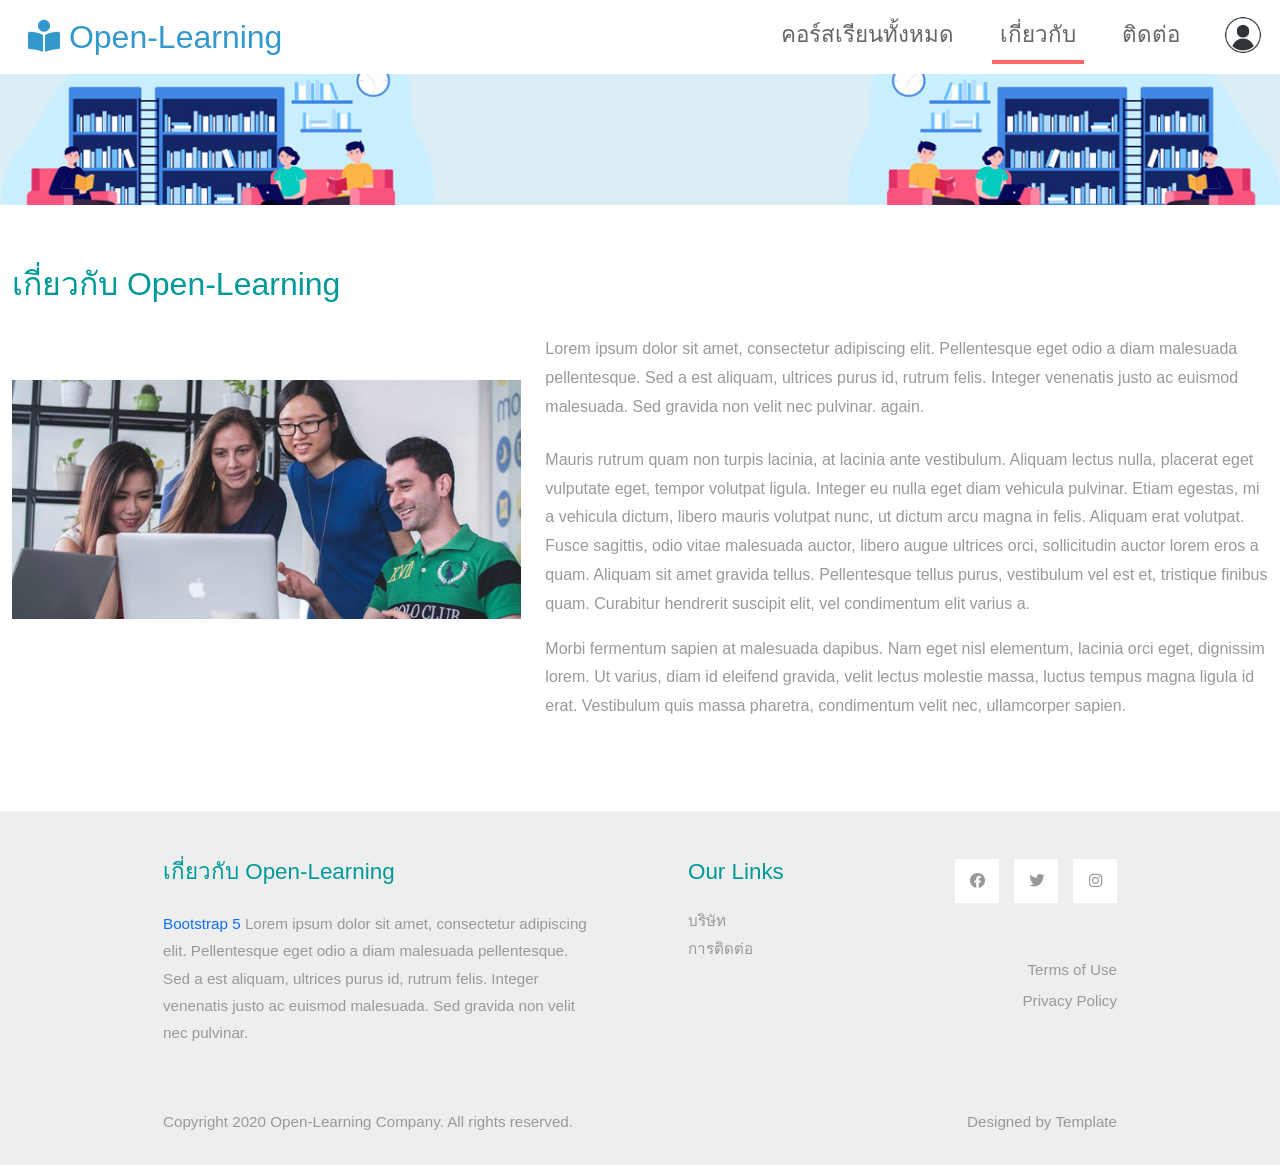
<file: User/about.html>
<!DOCTYPE html>
<html lang="en">
<head>
    <meta charset="UTF-8">
    <meta name="viewport" content="width=device-width, initial-scale=1.0">
    <title>เกี่ยวกับ Open-Learning</title>
    <link rel="stylesheet" href="css/bootstrap.min.css">
    <link rel="stylesheet" href="fontawesome/css/all.min.css">
    <link rel="stylesheet" href="css/templatemo-style.css">
<!--
    
TemplateMo 556 Catalog-Z

https://templatemo.com/tm-556-catalog-z

-->
</head>
<body>
    <!-- Page Loader -->
    <div id="loader-wrapper">
        <div id="loader"></div>

        <div class="loader-section section-left"></div>
        <div class="loader-section section-right"></div>

    </div>
    <nav class="navbar navbar-expand-lg">
        <div class="container-fluid">
            <a class="navbar-brand" href="index.html">
                <i class="fas fa-book-reader ml-3"></i>
                Open-Learning
            </a>
            <button class="navbar-toggler" type="button" data-toggle="collapse" data-target="#navbarSupportedContent" aria-controls="navbarSupportedContent" aria-expanded="false" aria-label="Toggle navigation">
                <i class="fas fa-bars"></i>
            </button>
            <div class="collapse navbar-collapse" id="navbarSupportedContent">
            <ul class="navbar-nav ml-auto mb-2 mb-lg-0">
                <li class="nav-item">
                    <a class="nav-link nav-link-1" href="index.html">คอร์สเรียนทั้งหมด</a>
                </li>
                <li class="nav-item">
                    <a class="nav-link nav-link-2 active" aria-current="page" href="about.html">เกี่ยวกับ</a>
                </li>
                <li class="nav-item">
                    <a class="nav-link nav-link-3" href="contact.html">ติดต่อ</a>
                </li>
                <li class="nav-item">
                    <a href="user.html"><img src="css/img/img_avatar.png" alt="Avatar" class="avatar" ></a>
                </li>
            </ul>
            </div>
        </div>
    </nav>

    <div class="tm-hero d-flex justify-content-center align-items-center" data-parallax="scroll" data-image-src="css/img/hero.jpg"></div>

    <div class="container-fluid tm-mt-60">
        <div class="row mb-4">
            <h2 class="col-12 tm-text-primary">
                เกี่ยวกับ Open-Learning
            </h2>
        </div>
        <div class="row tm-mb-74 tm-row-1640">            
            <div class="col-lg-5 col-md-6 col-12 mb-3">
                <img src="css/img/about.jpg" alt="Image" class="img-fluid">
            </div>
            <div class="col-lg-7 col-md-6 col-12">
                <div class="tm-about-img-text">
                    <p class="mb-4">
                        Lorem ipsum dolor sit amet, consectetur adipiscing elit. Pellentesque eget odio a diam malesuada pellentesque. Sed a est aliquam, ultrices purus id, rutrum felis. Integer venenatis justo ac euismod malesuada. Sed gravida non velit nec pulvinar. </a> again. </p>
                    <p>
                        Mauris rutrum quam non turpis lacinia, at lacinia ante vestibulum. Aliquam lectus nulla, placerat eget vulputate eget, tempor volutpat ligula. Integer eu nulla eget diam vehicula pulvinar. Etiam egestas, mi a vehicula dictum, libero mauris volutpat nunc, ut dictum arcu magna in felis. Aliquam erat volutpat. Fusce sagittis, odio vitae malesuada auctor, libero augue ultrices orci, sollicitudin auctor lorem eros a quam. Aliquam sit amet gravida tellus. Pellentesque tellus purus, vestibulum vel est et, tristique finibus quam. Curabitur hendrerit suscipit elit, vel condimentum elit varius a.</p> 
                    <p>Morbi fermentum sapien at malesuada dapibus. Nam eget nisl elementum, lacinia orci eget, dignissim lorem. Ut varius, diam id eleifend gravida, velit lectus molestie massa, luctus tempus magna ligula id erat. Vestibulum quis massa pharetra, condimentum velit nec, ullamcorper sapien.</p>
                </div>                
            </div>
        </div>
        
    </div> <!-- container-fluid, tm-container-content -->

    <footer class="tm-bg-gray pt-5 pb-3 tm-text-gray tm-footer">
        <div class="container-fluid tm-container-small">
            <div class="row">
                <div class="col-lg-6 col-md-12 col-12 px-5 mb-5">
                    <h3 class="tm-text-primary mb-4 tm-footer-title">เกี่ยวกับ Open-Learning</h3>
                    <p><a rel="sponsored" href="https://v5.getbootstrap.com/">Bootstrap 5</a> Lorem ipsum dolor sit amet, consectetur adipiscing elit. Pellentesque eget odio a diam malesuada pellentesque. Sed a est aliquam, ultrices purus id, rutrum felis. Integer venenatis justo ac euismod malesuada. Sed gravida non velit nec pulvinar.</p>
                </div>
                <div class="col-lg-3 col-md-6 col-sm-6 col-12 px-5 mb-5">
                    <h3 class="tm-text-primary mb-4 tm-footer-title">Our Links</h3>
                    <ul class="tm-footer-links pl-0">
                        <li><a href="#">บริษัท</a></li>
                        <li><a href="#">การติดต่อ</a></li>
                    </ul>
                </div>
                <div class="col-lg-3 col-md-6 col-sm-6 col-12 px-5 mb-5">
                    <ul class="tm-social-links d-flex justify-content-end pl-0 mb-5">
                        <li class="mb-2"><a href="https://facebook.com"><i class="fab fa-facebook"></i></a></li>
                        <li class="mb-2"><a href="https://twitter.com"><i class="fab fa-twitter"></i></a></li>
                        <li class="mb-2"><a href="https://instagram.com"><i class="fab fa-instagram"></i></a></li>
                    </ul>
                    <a href="#" class="tm-text-gray text-right d-block mb-2">Terms of Use</a>
                    <a href="#" class="tm-text-gray text-right d-block">Privacy Policy</a>
                </div>
            </div>
            <div class="row">
                <div class="col-lg-8 col-md-7 col-12 px-5 mb-3">
                    Copyright 2020 Open-Learning Company. All rights reserved.
                </div>
                <div class="col-lg-4 col-md-5 col-12 px-5 text-right">
                    Designed by <a href="https://templatemo.com" class="tm-text-gray" rel="sponsored" target="_parent">Template</a>
                </div>
            </div>
        </div>
    </footer>
    
    <script src="js/plugins.js"></script>
    <script>
        $(window).on("load", function() {
            $('body').addClass('loaded');
        });
    </script>
</body>
</html>
</file>
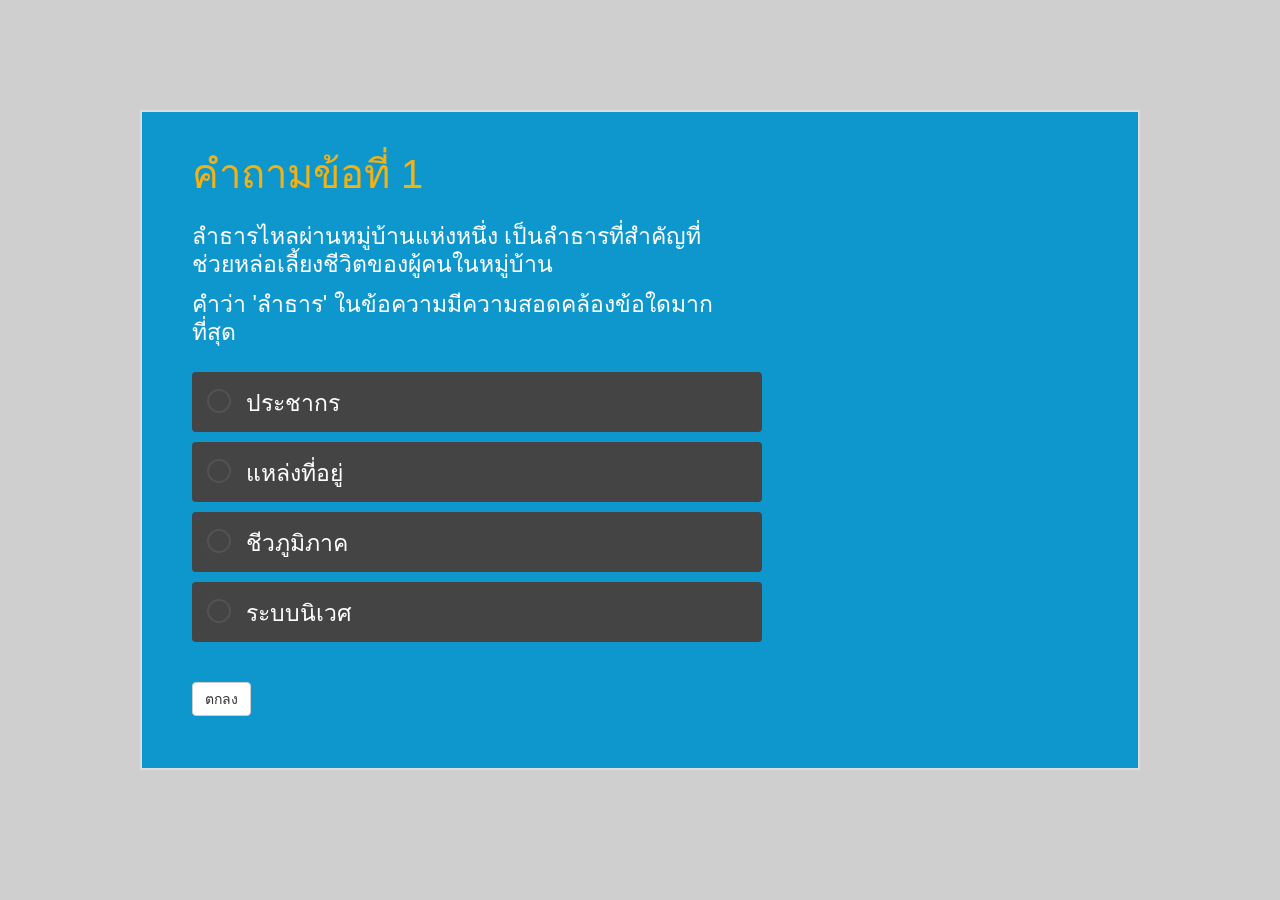
<file: User/choice1.html>
<!DOCTYPE html>

<html lang="en">
<head>
    <meta http-equiv="Content-Type" content="text/html; charset=UTF-8">
    <meta http-equiv="X-UA-Compatible" content="IE=edge">
    <meta name="viewport" content="width=device-width, initial-scale=1">
    <!-- The above 3 meta tags must come first in the head; any other head content must come after these tags -->
    <meta name="description" content="Multiple Choice Questions - iDiv Health & Security Instructions">
    <meta name="author" content="Christian Langer">
    <link rel="icon" href="">

    <title>iDiv Health &amp; Security Instructions</title>
    <link type="text/css" rel="stylesheet" href="./choice_css/bootstrap.min.css">    
    
    <link type="text/css" rel="stylesheet" href="./choice_css/animate.css">

    <link type="text/css" rel="stylesheet" href="./choice_css/font-awesome.min.css">

    <link type="text/css" rel="stylesheet" href="./choice_css/custom.css">


</head>

<body>
  <div id="center">
    <div class="quiz-container">
      <div id="quiz">
        <div id="quizquestionContainer">
          <div id="quizoptionContainer"></div>
          <div id="results"></div>
        </div>
        <div id="quizresultsContainer"></div>
      </div>
      <button id="confirm" class="btn btn-default">ตกลง</button>

      <button id="next" class="btn btn-default">คำถามต่อไป</button>

      <button id="submit" class="btn btn-default">แสดงผลลัพธ์</button>
    </div>
    
  </div>
    
<!-- jQuery -->
<script src="./choice_js/jquery.min.js"></script>
<!-- Bootstrap JS -->
<script type="text/javascript" src="./choice_js/bootstrap.min.js"></script>
<!-- link and activate wow js -->
<script type="text/javascript" src="./choice_js/wow.js"></script>
<script>
    new WOW().init();
</script>
<!-- Fetch Questions from JSON -->
<script type="text/javascript" src="./choice_js/questions.js"></script>

<script>

  // wrap the whole quiz in an IIFE (immediately invoked function expression), 
  // which is a function that runs as soon as you define it. 
  // That way, your variables will stay out of global scope and your quiz won’t interfere with any other scripts running on the page.
    
  (function() {
  

  // -----------------------
  // Build the quiz
  // -----------------------

  function buildQuiz() {
    // we'll need a place to store the HTML output
    const output = [];

    // for each question...
    // we’re using an arrow function to perform our operations on each question. Because this is in a forEach loop, we get the current value, the index, and the array itself as parameters. We only need the current value and the index, which for our purposes, we’ll name currentQuestion and questionNumber respectively.
    myQuestions.forEach((currentQuestion, questionNumber) => {
      // we'll want to store the list of answer choices
      const answers = [];
      
      // and for each available answer...
      for (abcd in currentQuestion.answers) {
        // ...add an HTML radio button
        // we’re using template literals, which are strings but more powerful. We’ll make use of the following features:
        // Multi-line capabilities
        // No more having to escape quotes within quotes because template literals use backticks instead
        // String interpolation, so you can embed JavaScript expressions right into your strings like this: ${code_goes_here}
        answers.push(
          `<input id="question${questionNumber}${abcd}" type="radio" name="question${questionNumber}" class="with-font" value="${abcd}"> 
          <label for="question${questionNumber}${abcd}">${currentQuestion.answers[abcd]}</label>`
        );
      }

      // add this question and its answers to the output
      output.push(
        `<div class="slide">
            <div id="bg">
              ${currentQuestion.background}
            </div>

            <div id="title" class="wow slideInDown"> 
              <h2>${currentQuestion.title}</h2>
            </div>

            <div class="question wow fadeIn" data-wow-delay="1s" data-wow-duration="2s"> 
              <p>${currentQuestion.question}</p>
            </div>

            <div class="answers wow fadeIn" data-wow-delay="2s" data-wow-duration="2s">
              <p>${answers.join("")}</p>
            </div>
         </div>`
      );

    });

    // finally combine our output list into one string of HTML and put it on the page
    quizContainer.innerHTML = output.join("");

  };

  // -----------------------
  // Show Answers
  // -----------------------


function showAnswer() {

    const answerTextContainers = quizContainer.querySelectorAll(".answers");

    const answersArray = [];

    // for each question...
    myQuestions.forEach((currentQuestion, questionNumber) => {

      
      const answerTextContainer = answerTextContainers[questionNumber];
      
      const selector2 = `input[name=question${questionNumber}]:checked`;

      const userAnswer2 = (answerTextContainer.querySelector(selector2) || {}).value;

      if (userAnswer2 == currentQuestion.correctAnswer ) {
        
        answersArray.push(
          `<div class="slide">
            <div class="answerText wow slideInRight">
              <p>${currentQuestion.correctAnswerText}</p>
            </div>
          </div>`
        );

      } else {

        answersArray.push(
          `<div class="slide">
            <div class="answerText wow slideInRight">
              <p>${currentQuestion.falseAnswerText}</p>
            </div>
          </div>`
        );

      }

    });

    // finally combine our results list into one string of HTML and put it on the page
    resultsTextContainer.innerHTML = answersArray.join("");

    // activate slide
    const answerSlides = resultsTextContainer.querySelectorAll(".slide");
    answerSlides[nSlide].classList.add("active-slide");
    nSlide = nSlide + 1;

    // Show Next Button
    nextButton.classList.remove("displaynone");
    // Disable Answers and Button
    confirmButton.classList.add("disabled");
    $('.answers').addClass('disabled');

    // Show Submit Button on last slide
    // slide Index: 0,1,2,3,4 and Slide length: 5 slides
    if (currentSlide === slides.length - 1) {
      submitButton.style.display = "inline-block";
    }

};

  // -----------------------
  // Show Results
  // -----------------------

  function showResults() {
    // gather answer containers from our quiz
    const answerContainers = quizContainer.querySelectorAll(".answers");

    // keep track of user's answers
    let numCorrect = 0;

    // for each question...
    myQuestions.forEach((currentQuestion, questionNumber) => {
      // find selected answer
      // First, we’re making sure we’re looking inside the answer container for the current question.
      const answerContainer = answerContainers[questionNumber];
      // In the next line, we’re defining a CSS selector that will let us find which radio button is checked.
      const selector = `input[name=question${questionNumber}]:checked`;
      // Then we’re using JavaScript’s querySelector to search for our CSS selector in the previously defined answerContainer. 
      // this means that we’ll find which answer’s radio button is checked. Finally, we can get the value of that answer by using .value.
      // But what if the user left an answer blank? Then using .value would cause an error because you can’t get the value of something that’s not there. 
      // To solve this, we’ve added ||, which means “or” and {} which is an empty object.
      const userAnswer = (answerContainer.querySelector(selector) || {}).value;
      // if answer is correct
      if (userAnswer === currentQuestion.correctAnswer) {
        // add to the number of correct answers
        numCorrect++;
      }
    });

    // create dynamic quiz length
    const quizLength = Number(`${myQuestions.length}`);
    // calculate the half of the length
    const quizHalf = Number(`${myQuestions.length}`)/2;

    // show number of correct answers out of total
    if (numCorrect === quizLength) {
    resultsContainer.innerHTML = `<div class="wow slideInDown"><h2>ยินดีด้วยนะ!</h2></div><div class="wow fadeIn" data-wow-delay="1s" data-wow-duration="2s"><p>คุณตอบคำถามถูกต้อง ${numCorrect} เต็ม ${myQuestions.length} คะแนน!</p><a href="*/choice1.html"><button id="playAgain" class="btn btn-default">เล่นใหม่</button></a><a href="./video-detail.html"><button id="return" class="btn btn-default">กลับหน้าคอร์ส</button></a></div>`;
    } else if (numCorrect >= quizHalf && numCorrect < quizLength ) {
      resultsContainer.innerHTML = `<div class="wow slideInDown"><h2>พอใช้ได้</h2></div><div class="wow fadeIn" data-wow-delay="1s" data-wow-duration="2s"><p>คุณตอบคำถามถูกต้อง ${numCorrect} เต็ม ${myQuestions.length} คะแนน!</p><a href="./choice1.html"><button id="playAgain" class="btn btn-default">เล่นใหม่</button></a><a href="./video-detail.html"><button id="return" class="btn btn-default" left=5px>กลับหน้าคอร์ส</button></a></div>`;
    } else {
      resultsContainer.innerHTML = `<div class="wow slideInDown"><h2>ควรปรับปรุง</h2></div><div class="wow fadeIn" data-wow-delay="1s" data-wow-duration="2s"><p>คุณตอบคำถามถูกต้อง ${numCorrect} เต็ม ${myQuestions.length} คะแนน!</p><a href="./choice1.html"><button id="playAgain" class="btn btn-default">เล่นใหม่</button></a><a href="./video-detail.html"><button id="return" class="btn btn-default" left=5px>กลับหน้าคอร์ส</button></a></div>`;
    }
    
    // switch off Title, Question and Answers
    $('#title h2').css('display','none');
    $('.question').css('display','none');
    $('.answers').css('display','none');
    submitButton.classList.add("displaynone");
    nextButton.classList.add("displaynone");
    confirmButton.classList.add("displaynone");
    resultsTextContainer.innerHTML = '';

  };


  // -----------------------
  // Show Slides
  // -----------------------


  function showSlide(n) {
    slides[currentSlide].classList.remove("active-slide");
    slides[n].classList.add("active-slide");
    currentSlide = n;
    
    // show confirmButton by default
    confirmButton.style.display = "inline-block";
    // and switch off other Buttons
    submitButton.style.display = "none";
    nextButton.classList.add("displaynone"); 
    
  };

  // -----------------------
  // Show Next Slide
  // -----------------------

  function showNextSlide() {
    
    showSlide(currentSlide + 1);

    resultsTextContainer.innerHTML = '';

    // show Answers Options and confirmButton again
    confirmButton.classList.remove("disabled");
    $('.answers').removeClass('disabled');

  };



  // -----------------------
  // Get HTML ID's for quiz
  // -----------------------

  const quizContainer = document.getElementById("quizoptionContainer");

  const resultsContainer = document.getElementById("results");

  const resultsTextContainer = document.getElementById("quizresultsContainer");

  

  // -----------------------
  // Display quiz right away
  // -----------------------

  buildQuiz();


  // -----------------------
  // Get HTML ID's for buttons & slides
  // -----------------------

  const confirmButton = document.getElementById("confirm");

  const nextButton = document.getElementById("next");

  const submitButton = document.getElementById("submit");

  const slides = document.querySelectorAll(".slide");

  const answers = document.querySelectorAll(".answers");

  // -----------------------
  // Show Starting Slide (Index)
  // -----------------------

  let currentSlide = 0;
  let nSlide = 0;
  showSlide(0);

  // -----------------------
  // Click Events
  // -----------------------

  confirmButton.addEventListener("click", showAnswer);

  nextButton.addEventListener("click", showNextSlide);

  submitButton.addEventListener("click", showResults);

})();

</script>

</body>
</html>
</file>
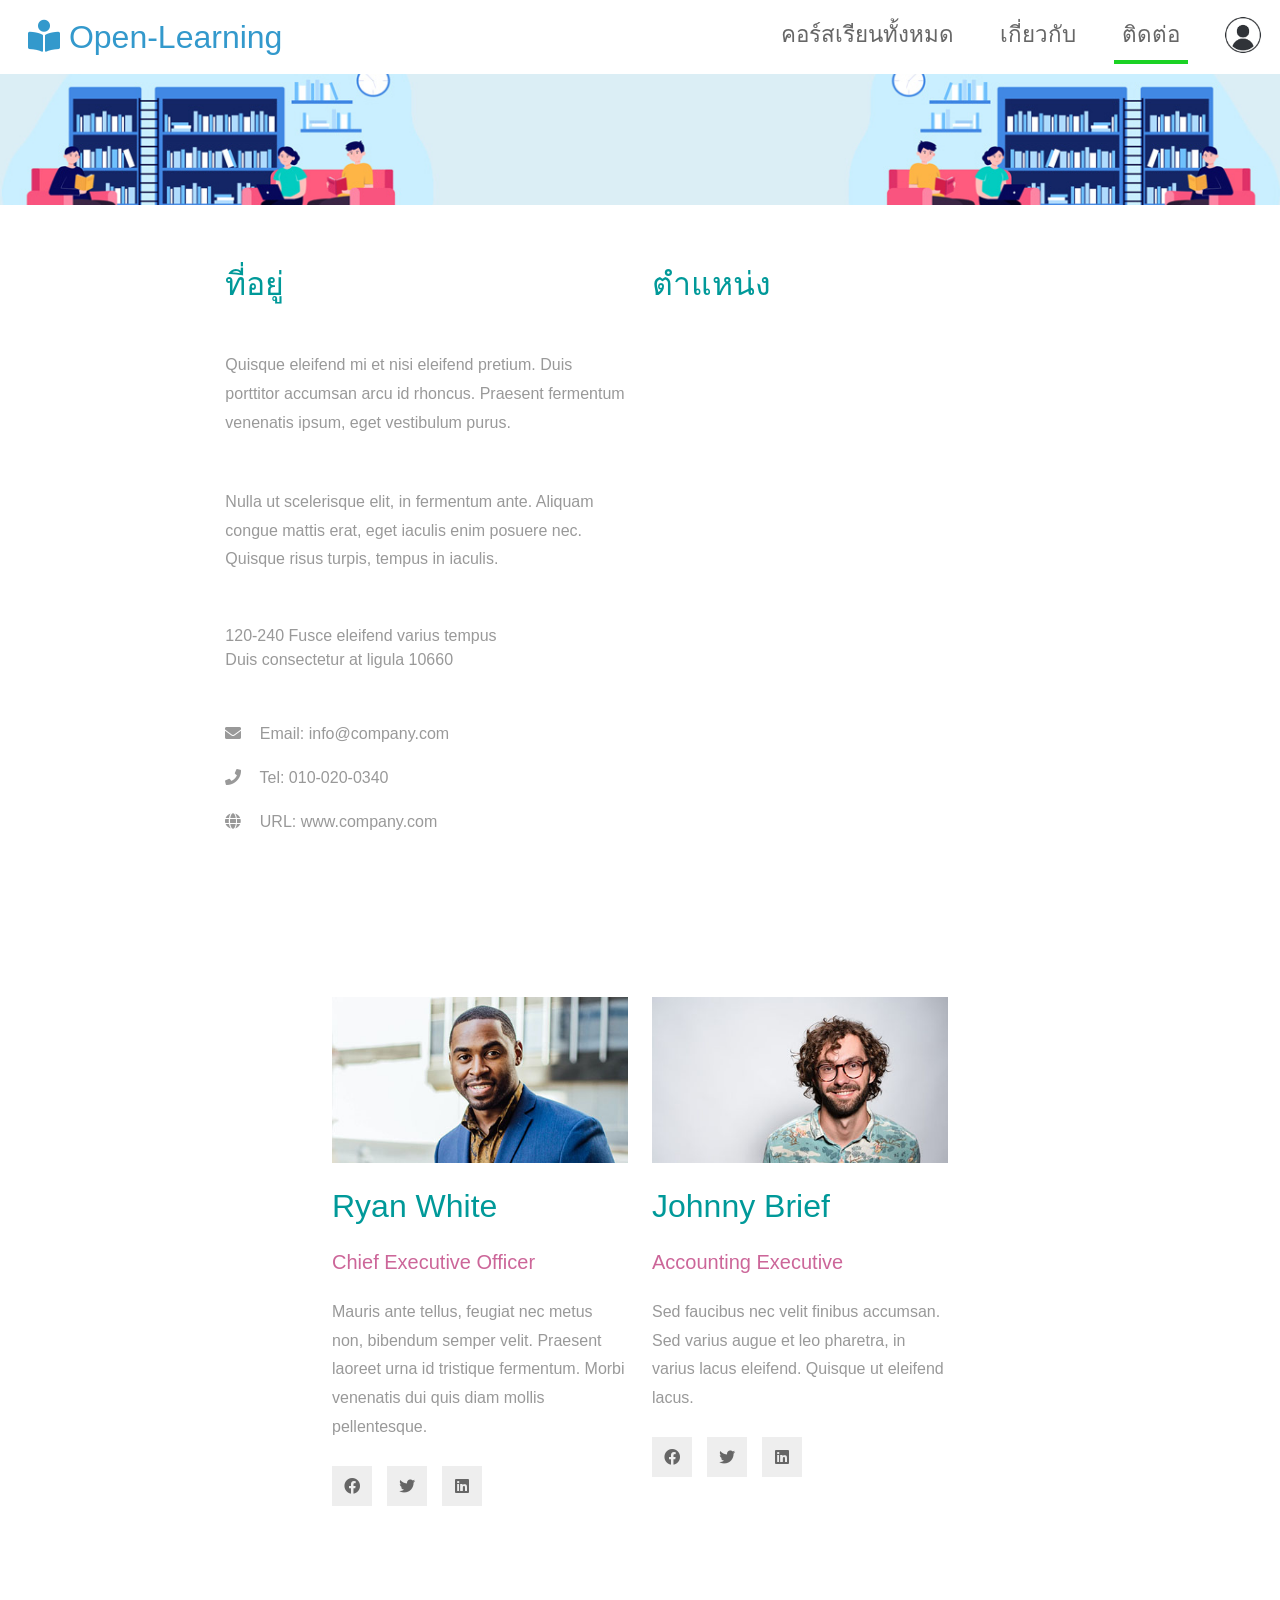
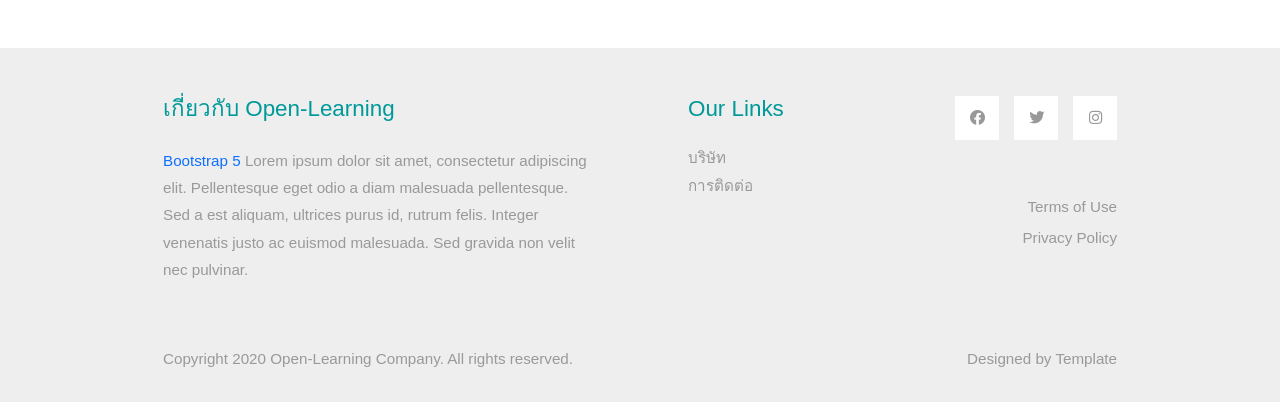
<file: User/contact.html>
<!DOCTYPE html>
<html lang="en">
<head>
    <meta charset="UTF-8">
    <meta name="viewport" content="width=device-width, initial-scale=1.0">
    <title>Open-Learning Contact page</title>
    <link rel="stylesheet" href="css/bootstrap.min.css">
    <link rel="stylesheet" href="fontawesome/css/all.min.css">
    <link rel="stylesheet" href="css/templatemo-style.css">
<!--
    
TemplateMo 556 Catalog-Z

https://templatemo.com/tm-556-catalog-z

-->
</head>
<body>
    <!-- Page Loader -->
    <div id="loader-wrapper">
        <div id="loader"></div>

        <div class="loader-section section-left"></div>
        <div class="loader-section section-right"></div>

    </div>
    <nav class="navbar navbar-expand-lg">
        <div class="container-fluid">
            <a class="navbar-brand" href="index.html">
                <i class="fas fa-book-reader ml-3"></i>
                Open-Learning
            </a>
            <button class="navbar-toggler" type="button" data-toggle="collapse" data-target="#navbarSupportedContent" aria-controls="navbarSupportedContent" aria-expanded="false" aria-label="Toggle navigation">
                <i class="fas fa-bars"></i>
            </button>
            <div class="collapse navbar-collapse" id="navbarSupportedContent">
            <ul class="navbar-nav ml-auto mb-2 mb-lg-0">
                <li class="nav-item">
                    <a class="nav-link nav-link-1" href="index.html">คอร์สเรียนทั้งหมด</a>
                </li>
                <li class="nav-item">
                    <a class="nav-link nav-link-2" href="about.html">เกี่ยวกับ</a>
                </li>
                <li class="nav-item">
                    <a class="nav-link nav-link-3 active" aria-current="page" href="contact.html">ติดต่อ</a>
                </li>
                <li class="nav-item">
                    <a href="user.html"><img src="css/img/img_avatar.png" alt="Avatar" class="avatar" ></a>
                </li>
            </ul>
            </div>
        </div>
    </nav>

    <div class="tm-hero d-flex justify-content-center align-items-center" data-parallax="scroll" data-image-src="css/img/hero.jpg"></div>

    <div class="container-fluid tm-mt-60">
        <div class="row tm-mb-50 tm-address-row">
                                
            <div class="col-lg-4 col-12 mb-5">
                <div class="tm-address-col">
                    <h2 class="tm-text-primary mb-5">ที่อยู่</h2>
                    <p class="tm-mb-50">Quisque eleifend mi et nisi eleifend pretium. Duis porttitor accumsan arcu id rhoncus. Praesent fermentum venenatis ipsum, eget vestibulum purus. </p>
                    <p class="tm-mb-50">Nulla ut scelerisque elit, in fermentum ante. Aliquam congue mattis erat, eget iaculis enim posuere nec. Quisque risus turpis, tempus in iaculis.</p>
                    <address class="tm-text-gray tm-mb-50">
                        120-240 Fusce eleifend varius tempus<br>
                        Duis consectetur at ligula 10660
                    </address>
                    <ul class="tm-contacts">
                        <li>
                            <a href="#" class="tm-text-gray">
                                <i class="fas fa-envelope"></i>
                                Email: info@company.com
                            </a>
                        </li>
                        <li>
                            <a href="#" class="tm-text-gray">
                                <i class="fas fa-phone"></i>
                                Tel: 010-020-0340
                            </a>
                        </li>
                        <li>
                            <a href="#" class="tm-text-gray">
                                <i class="fas fa-globe"></i>
                                URL: www.company.com
                            </a>
                        </li>
                    </ul>
                </div>                
            </div>
            <div class="col-lg-4 col-12">
                <h2 class="tm-text-primary mb-5">ตำแหน่ง</h2>
                <!-- Map -->
                <div class="mapouter mb-4">
                    <div class="gmap-canvas">
                        <iframe width="100%" height="520" id="gmap-canvas"
                            src="https://maps.google.com/maps?q=Av.+L%C3%BAcio+Costa,+Rio+de+Janeiro+-+RJ,+Brazil&t=&z=13&ie=UTF8&iwloc=&output=embed"
                            frameborder="0" scrolling="no" marginheight="0" marginwidth="0"></iframe>
                    </div>
                </div>               
            </div>
        </div>
        <div class="row tm-mb-74 tm-people-row">
            <div class="col-lg-3 col-md-6 col-sm-6 col-12 mb-5">
                <img src="css/img/people-1.jpg" alt="Image" class="mb-4 img-fluid">
                <h2 class="tm-text-primary mb-4">Ryan White</h2>
                <h3 class="tm-text-secondary h5 mb-4">Chief Executive Officer</h3>
                <p class="mb-4">
                    Mauris ante tellus, feugiat nec metus non, bibendum semper velit. Praesent laoreet urna id tristique fermentum. Morbi venenatis dui quis diam mollis pellentesque.
                </p>
                <ul class="tm-social pl-0 mb-0">
                    <li><a href="https://facebook.com"><i class="fab fa-facebook"></i></a></li>
                    <li><a href="https://twitter.com"><i class="fab fa-twitter"></i></a></li>
                    <li><a href="https://linkedin.com"><i class="fab fa-linkedin"></i></a></li>
                </ul>
            </div>
            
            <div class="col-lg-3 col-md-6 col-sm-6 col-12 mb-5">
                <img src="css/img/people-3.jpg" alt="Image" class="mb-4 img-fluid">
                <h2 class="tm-text-primary mb-4">Johnny Brief</h2>
                <h3 class="tm-text-secondary h5 mb-4">Accounting Executive</h3>
                <p class="mb-4">
                    Sed faucibus nec velit finibus accumsan. Sed varius augue et leo pharetra, in varius lacus eleifend. Quisque ut eleifend lacus.
                </p>
                <ul class="tm-social pl-0 mb-0">
                    <li><a href="https://facebook.com"><i class="fab fa-facebook"></i></a></li>
                    <li><a href="https://twitter.com"><i class="fab fa-twitter"></i></a></li>
                    <li><a href="https://linkedin.com"><i class="fab fa-linkedin"></i></a></li>
                </ul>
            </div>
           
        </div>
    </div> <!-- container-fluid, tm-container-content -->

    <footer class="tm-bg-gray pt-5 pb-3 tm-text-gray tm-footer">
        <div class="container-fluid tm-container-small">
            <div class="row">
                <div class="col-lg-6 col-md-12 col-12 px-5 mb-5">
                    <h3 class="tm-text-primary mb-4 tm-footer-title">เกี่ยวกับ Open-Learning</h3>
                    <p><a rel="sponsored" href="https://v5.getbootstrap.com/">Bootstrap 5</a> Lorem ipsum dolor sit amet, consectetur adipiscing elit. Pellentesque eget odio a diam malesuada pellentesque. Sed a est aliquam, ultrices purus id, rutrum felis. Integer venenatis justo ac euismod malesuada. Sed gravida non velit nec pulvinar.</p>
                </div>
                <div class="col-lg-3 col-md-6 col-sm-6 col-12 px-5 mb-5">
                    <h3 class="tm-text-primary mb-4 tm-footer-title">Our Links</h3>
                    <ul class="tm-footer-links pl-0">
                        <li><a href="#">บริษัท</a></li>
                        <li><a href="#">การติดต่อ</a></li>
                    </ul>
                </div>
                <div class="col-lg-3 col-md-6 col-sm-6 col-12 px-5 mb-5">
                    <ul class="tm-social-links d-flex justify-content-end pl-0 mb-5">
                        <li class="mb-2"><a href="https://facebook.com"><i class="fab fa-facebook"></i></a></li>
                        <li class="mb-2"><a href="https://twitter.com"><i class="fab fa-twitter"></i></a></li>
                        <li class="mb-2"><a href="https://instagram.com"><i class="fab fa-instagram"></i></a></li>
                    </ul>
                    <a href="#" class="tm-text-gray text-right d-block mb-2">Terms of Use</a>
                    <a href="#" class="tm-text-gray text-right d-block">Privacy Policy</a>
                </div>
            </div>
            <div class="row">
                <div class="col-lg-8 col-md-7 col-12 px-5 mb-3">
                    Copyright 2020 Open-Learning Company. All rights reserved.
                </div>
                <div class="col-lg-4 col-md-5 col-12 px-5 text-right">
                    Designed by <a href="https://templatemo.com" class="tm-text-gray" rel="sponsored" target="_parent">Template</a>
                </div>
            </div>
        </div>
    </footer>
    
    <script src="js/plugins.js"></script>
    <script>
        $(window).on("load", function() {
            $('body').addClass('loaded');
        });
    </script>
</body>
</html>
</file>
<file: css/templatemo-style.css>
/*
    
TemplateMo 556 Catalog-Z

https://templatemo.com/tm-556-catalog-z

*/

#loader-wrapper {
    position: fixed;
    top: 0;
    left: 0;
    width: 100%;
    height: 100%;
    z-index: 1001;
}
#loader {
    display: block;
    position: relative;
    left: 50%;
    top: 50%;
    width: 150px;
    height: 150px;
    margin: -75px 0 0 -75px;
    border-radius: 50%;
    border: 3px solid transparent;
    border-top-color: #3498db;

    -webkit-animation: spin 2s linear infinite; /* Chrome, Opera 15+, Safari 5+ */
    animation: spin 2s linear infinite; /* Chrome, Firefox 16+, IE 10+, Opera */

    z-index: 1002;
}

    #loader:before {
        content: "";
        position: absolute;
        top: 5px;
        left: 5px;
        right: 5px;
        bottom: 5px;
        border-radius: 50%;
        border: 3px solid transparent;
        border-top-color: #e74c3c;

        -webkit-animation: spin 3s linear infinite; /* Chrome, Opera 15+, Safari 5+ */
        animation: spin 3s linear infinite; /* Chrome, Firefox 16+, IE 10+, Opera */
    }

    #loader:after {
        content: "";
        position: absolute;
        top: 15px;
        left: 15px;
        right: 15px;
        bottom: 15px;
        border-radius: 50%;
        border: 3px solid transparent;
        border-top-color: #f9c922;

        -webkit-animation: spin 1.5s linear infinite; /* Chrome, Opera 15+, Safari 5+ */
          animation: spin 1.5s linear infinite; /* Chrome, Firefox 16+, IE 10+, Opera */
    }

    @-webkit-keyframes spin {
        0%   { 
            -webkit-transform: rotate(0deg);  /* Chrome, Opera 15+, Safari 3.1+ */
            -ms-transform: rotate(0deg);  /* IE 9 */
            transform: rotate(0deg);  /* Firefox 16+, IE 10+, Opera */
        }
        100% {
            -webkit-transform: rotate(360deg);  /* Chrome, Opera 15+, Safari 3.1+ */
            -ms-transform: rotate(360deg);  /* IE 9 */
            transform: rotate(360deg);  /* Firefox 16+, IE 10+, Opera */
        }
    }
    @keyframes spin {
        0%   { 
            -webkit-transform: rotate(0deg);  /* Chrome, Opera 15+, Safari 3.1+ */
            -ms-transform: rotate(0deg);  /* IE 9 */
            transform: rotate(0deg);  /* Firefox 16+, IE 10+, Opera */
        }
        100% {
            -webkit-transform: rotate(360deg);  /* Chrome, Opera 15+, Safari 3.1+ */
            -ms-transform: rotate(360deg);  /* IE 9 */
            transform: rotate(360deg);  /* Firefox 16+, IE 10+, Opera */
        }
    }

    #loader-wrapper .loader-section {
        position: fixed;
        top: 0;
        width: 51%;
        height: 100%;
        background: #222222;
        z-index: 1001;
        -webkit-transform: translateX(0);  /* Chrome, Opera 15+, Safari 3.1+ */
        -ms-transform: translateX(0);  /* IE 9 */
        transform: translateX(0);  /* Firefox 16+, IE 10+, Opera */
    }

    #loader-wrapper .loader-section.section-left {
        left: 0;
    }

    #loader-wrapper .loader-section.section-right {
        right: 0;
    }

    /* Loaded */
    .loaded #loader-wrapper .loader-section.section-left {
        -webkit-transform: translateX(-100%);  /* Chrome, Opera 15+, Safari 3.1+ */
            -ms-transform: translateX(-100%);  /* IE 9 */
                transform: translateX(-100%);  /* Firefox 16+, IE 10+, Opera */

        -webkit-transition: all 0.7s 0.3s cubic-bezier(0.645, 0.045, 0.355, 1.000);  
                transition: all 0.7s 0.3s cubic-bezier(0.645, 0.045, 0.355, 1.000);
    }

    .loaded #loader-wrapper .loader-section.section-right {
        -webkit-transform: translateX(100%);  /* Chrome, Opera 15+, Safari 3.1+ */
            -ms-transform: translateX(100%);  /* IE 9 */
                transform: translateX(100%);  /* Firefox 16+, IE 10+, Opera */

-webkit-transition: all 0.7s 0.3s cubic-bezier(0.645, 0.045, 0.355, 1.000);  
        transition: all 0.7s 0.3s cubic-bezier(0.645, 0.045, 0.355, 1.000);
    }
    
    .loaded #loader {
        opacity: 0;
        -webkit-transition: all 0.3s ease-out;  
                transition: all 0.3s ease-out;
    }
    .loaded #loader-wrapper {
        visibility: hidden;

        -webkit-transform: translateY(-100%);  /* Chrome, Opera 15+, Safari 3.1+ */
            -ms-transform: translateY(-100%);  /* IE 9 */
                transform: translateY(-100%);  /* Firefox 16+, IE 10+, Opera */

        -webkit-transition: all 0.3s 1s ease-out;  
                transition: all 0.3s 1s ease-out;
    }

    body {font-family: Comic Sans MS, Helvetica, sans-serif;}

p { 
    line-height: 1.8;
 }

a { 
    text-decoration: none;
    transition: all 0.3s ease; 
}
a:hover { color:#009999; }
.container-fluid { max-width: 1770px; }
.tm-container-small { max-width: 1050px; }
.btn { border-radius: 0; }

.btn-primary {
    background-color: #009999;
    border: 0;
    border-radius: 40px;
    padding: 12px 30px 14px;
    font-size: 1.2rem;
}

#myBtn {
    display: none;
    position: fixed;
    bottom: 20px;
    right: 30px;
    z-index: 99;
    font-size: 18px;
    border: none;
    outline: none;
    background-color: red;
    color: white;
    cursor: pointer;
    padding: 15px;
    border-radius: 4px;
  }
  
  #myBtn:hover {
    background-color: #555;
  }

.btn-primary:hover,
.btn-primary:focus {
    background-color:#086969;
}

.btn-primary.disabled, 
.btn-primary:disabled {
    background-color: #009999;
    pointer-events: all;
    cursor: not-allowed;
}

.form-control {
	padding: 10px 20px;
	width: 100%;
	height: auto;
}

.form-group { margin-bottom: 25px; }
.tm-btn-big { padding: 12px 90px 14px; }

.navbar { 
    overflow: hidden;
    background-color: #ffffff;
    position: fixed;
    top: 0;
    width: 100%;
    z-index: 1;
}

.navbar-toggler:focus { box-shadow: none; }
.navbar-brand {
    color: #3399CC;
    font-size: 2.0rem;
}

.navbar-brand i { font-size: 2rem; }

.tm-hero {
    margin-top: 70px;
    min-height: 135px;
    background: transparent;
}

.tm-mt-60 { margin-top: 60px; }
.tm-mb-50 { margin-bottom: 50px; }
.tm-mb-74 { margin-bottom: 74px; }
.tm-mb-90 { margin-bottom: 90px; }
.tm-text-primary { color: #009999; }
.tm-text-secondary { color: #CC6699; }
a.tm-text-primary:hover { color:#666666; }
.tm-bg-gray { background-color: #EEEEEE; }
.tm-input-paging {
    width: 40px;
    border-radius: 0;
    border: 1px solid #CCCCCC;
    background: #f4f4f4;
    text-align: center;
}

img {
    margin-top: 45px;
}
.tm-gallery img, .nav-item img {
    margin-top: 0px;
}

.nav-item { margin-right: 30px; }
.nav-item:last-child { margin-right: 0; }

.nav-link {
    color: #666666;
    border-bottom: 4px solid transparent;
    font-size: 1.4rem;
}

.nav-link-1.active,
.nav-link-1:hover {
    border-color: #33CCFF;
}

.nav-link-2.active,
.nav-link-2:hover {
    border-color: #FF6666;
}

.nav-link-3.active,
.nav-link-3:hover {
    border-color: #1bd224;
}

.nav-link-4.active,
.nav-link-4 {
    position:fixed;

}

.avatar {
    position:fixed;
    vertical-align: middle;
    width: 70px;
    height: 70px;
    border-radius: 50%;
  }

.tm-people-row, .tm-address-row {
    display: flex;
    justify-content: center;
}

.tm-search-input {
    width: 360px;
    border-radius: 0;
    padding: 12px 15px;
    color: #009999;
    border: none;
}

.tm-search-input:focus {
    border-color: #009999;
    box-shadow: 0 0 0 0.25rem rgb(0 153 153 / 0.25);
}

.tm-search-input::placeholder { /* Chrome, Firefox, Opera, Safari 10.1+ */
    color: #009999;
    opacity: 1; /* Firefox */
}
  
.tm-search-input::-ms-input-placeholder { /* Microsoft Edge */
    color: #009999;
}

.tm-search-btn {
    color: white;
    background-color: #009999;
    border: none;
    width: 100px;
    height: 50px;
    margin-left: -1px;
}

p, .tm-text-gray { color: #999; }
.tm-text-gray-light { color: #CCC; }
.tm-text-gray-dark { color: #666; }

.tm-video-item {
    position: relative;
    overflow: hidden;
    text-align: center;
    cursor: pointer;
}

.tm-video-item img {
    position: relative;
    display: block;
    min-height: 100%;
    max-width: 100%;
    opacity: 0.8;
}

.tm-video-item figcaption {
    padding: 2em;
    color: #fff;
    text-transform: uppercase;
    font-size: 1.25em;
    -webkit-backface-visibility: hidden;
	backface-visibility: hidden;
}

.tm-video-item figcaption::before,
.tm-video-item figcaption::after {
    pointer-events: none;
}

.tm-video-item figcaption,
.tm-video-item figcaption > a {
    position: absolute;
    top: 0;
    left: 0;
    width: 100%;
    height: 100%;
}

.tm-video-item figcaption > a {
	z-index: 1000;
	text-indent: 200%;
	white-space: nowrap;
	font-size: 0;
	opacity: 0;
}

.tm-video-item h2 {
    word-spacing: -0.15em;
    font-weight: 300;
}

.tm-video-item h2,
.tm-video-item p {
    margin: 0;
}

.tm-video-item p {
    letter-spacing: 1px;
    font-size: 68.5%;
}

.tm-gallery div.d-block { animation: show .5s ease; }

@keyframes show {
    0% {
    	opacity: 0;
    	transform: scale(0.9);
    }
    100% {
    	opacity: 1;
    	transform: scale(1);
    }
}

.tm-paging-link {
    display: flex;
    justify-content: center;
    align-items: center;
    width: 60px;
    height: 60px;
    font-size: 1.1rem;
    color: #999;
    background-color: #EEEEEE;
    margin: 10px;
    border-radius: 5px;
    text-decoration: none;
    transition: all 0.3s ease;
}

.tm-paging-link:hover,
.tm-paging-link.active {
    background-color: #009999;
    color: #fff; 
}



figure.effect-ming {
	background: #030c17;
}

figure.effect-ming img {
	opacity: 0.9;
	-webkit-transition: opacity 0.35s;
	transition: opacity 0.35s;
}

figure.effect-ming figcaption::before {
	position: absolute;
	top: 30px;
	right: 30px;
	bottom: 30px;
	left: 30px;
	border: 2px solid #fff;
	box-shadow: 0 0 0 30px rgba(255,255,255,0.2);
	content: '';
	opacity: 0;
	-webkit-transition: opacity 0.35s, -webkit-transform 0.35s;
	transition: opacity 0.35s, transform 0.35s;
	-webkit-transform: scale3d(1.4,1.4,1);
	transform: scale3d(1.4,1.4,1);
}

figure.effect-ming h2 {
    font-size: 1.3em;
	opacity: 0;
	-webkit-transition: opacity 0.35s, -webkit-transform 0.35s;
	transition: opacity 0.35s, transform 0.35s;
	-webkit-transform: scale(1.5);
	transform: scale(1.5);
}

figure.effect-ming:hover figcaption::before,
figure.effect-ming:hover h2 {
	opacity: 1;
	-webkit-transform: scale3d(1,1,1);
	transform: scale3d(1,1,1);
}

figure.effect-ming:hover figcaption { background-color: rgba(58,52,42,0); }
figure.effect-ming:hover img { opacity: 0.4; }

.tm-footer-links li {
    list-style: none;
    margin-bottom: 5px;    
}

.tm-footer-links li a { color: #999999; }
.tm-footer-links li a:hover { color: #009999; }

.tm-social-links li {
    list-style: none;
    margin-right: 15px;
}

.tm-social-links li:last-child { margin-right: 0; }

.tm-social-links li a  {
    color: #999999;
    width: 44px;
    height: 44px;
    display: flex;
    background-color: #fff;
    align-items: center;
    justify-content: center;
}

.tm-social-links li a:hover {
    color: #fff;
    background-color: #009999;
}

.tm-footer { font-size: 0.95rem; }
.tm-footer-title { font-size: 1.4rem; }

/* Videos */
#tm-video-container {
    max-height: 400px;
    overflow: hidden;
    background-color: #333;
    margin-bottom: 90px;
    position: relative;
}

#tm-video {
    display: block;
    width: 100%;
    height: auto;
}

#tm-video-control-button {
    position: absolute;
    bottom: 20px;
    right: 20px;
    z-index: 1000;
    color: #e1e1e1;
}

.tm-video-details {
    height: 100%;
    padding: 40px;
}

/* About */
.tm-row-1640 { max-width: 1640px; }
.tm-about-2-col { max-width: 716px; }
.tm-about-3-col { max-width: 540px; }

.tm-about-2-col,
.tm-about-3-col {
    margin-bottom: 50px;
}

.tm-about-icon-container {
    width: 150px;
    height: 150px;
    border: 1px solid #009999;
    display: flex;
    align-items: center;
    justify-content: center;
}

.tm-about-img-text { max-width: 940px; }

/* Contact */
select.form-control { border-radius: 0; }
select.form-control option { height: 30px; }

select:not([multiple]) {
    -webkit-appearance: none;
    -moz-appearance: none;
    background-position: right 15px center;
    background-repeat: no-repeat;
    background-image: url(../img/select-arrow.png);
    padding: 14px 20px;
    padding-right: 20px;
    color: #666;
}

.mapouter{
    position:relative;
    height:480px;
    width:100%;
    max-width: 480px;
}

.gmap-canvas {
    overflow:hidden;
    background:none!important;
    height:480px;
    width:100%;
}

.tm-contact-form { max-width: 420px; }
.tm-address-col { max-width: 520px; }
.tm-contacts { padding-left: 0; }

.tm-contacts li {
    list-style: none;
    margin-bottom: 20px;
}

.tm-contacts li a i { width: 30px; }
.tm-social { display: flex; }

.tm-social li {
    list-style: none;
    margin-bottom: 20px;
    margin-right: 15px;
}

.tm-social li a i {
    width: 40px;
    height: 40px;
    color: #666666;
    background-color: #EEEEEE;
    display: flex;
    align-items: center;
    justify-content: center;
    transition: all 0.3s ease;
}

.tm-social li a:hover i {
    color: #fff;
    background-color: #009999;
}

.form-control,
input:-internal-autofill-selected,
select:not([multiple]) {
    color: #009999 !important;
}

.form-control::placeholder { /* Chrome, Firefox, Opera, Safari 10.1+ */
    color:  #009999;
    opacity: 1; /* Firefox */
}

@media (max-width: 991px) {
    .navbar-collapse {
        border: solid rgb(115, 115, 115);
        border-width: 1px 1px 1px;
        position: fixed;
        top: 50px;
        right: 0px;
        background: rgb(255, 255, 255);
        width: 230px;
        padding: 15px;
    }

    .btn-primary {
        margin-top: 15px;
    }

    .tm-container-content { max-width: 870px; }
    .tm-contact-form, .tm-address-col, .mapouter { max-width: 100%; }
    .tm-people-row { max-width: 900px; }
}

@media (max-width: 767px) {
    .tm-paging-col { flex-direction: column; }
    .tm-paging { flex-wrap: wrap; }
    .tm-about-img-text { max-width: 640px; }
    .tm-about-2-col, .tm-about-3-col { margin-bottom: 50px; }
}

@media (max-width: 575px) {
    .tm-container-content { max-width: 420px; }

    .tm-search-form {
        padding-left: 15px;
        padding-right: 15px;
        width: 100%;
        justify-content: center;
    }

    .tm-search-input {
        width: 100%;
        max-width: 360px;
    }

    .tm-people-row { max-width: 420px; }
}

@media (max-width: 400px) {
    .tm-btn-big { padding: 12px 50px 14px; }
}

@media (max-width: 334px) {
    .tm-social-links {
        flex-wrap: wrap;
        justify-content: start !important;
    }

    .tm-social-links li { margin-right: 3px; }
}
</file>
<file: User/css/templatemo-style.css>
/*
    
TemplateMo 556 Catalog-Z

https://templatemo.com/tm-556-catalog-z

*/

#loader-wrapper {
    position: fixed;
    top: 0;
    left: 0;
    width: 100%;
    height: 100%;
    z-index: 1001;
}
#loader {
    display: block;
    position: relative;
    left: 50%;
    top: 50%;
    width: 150px;
    height: 150px;
    margin: -75px 0 0 -75px;
    border-radius: 50%;
    border: 3px solid transparent;
    border-top-color: #3498db;

    -webkit-animation: spin 2s linear infinite; /* Chrome, Opera 15+, Safari 5+ */
    animation: spin 2s linear infinite; /* Chrome, Firefox 16+, IE 10+, Opera */

    z-index: 1002;
}

    #loader:before {
        content: "";
        position: absolute;
        top: 5px;
        left: 5px;
        right: 5px;
        bottom: 5px;
        border-radius: 50%;
        border: 3px solid transparent;
        border-top-color: #e74c3c;

        -webkit-animation: spin 3s linear infinite; /* Chrome, Opera 15+, Safari 5+ */
        animation: spin 3s linear infinite; /* Chrome, Firefox 16+, IE 10+, Opera */
    }

    #loader:after {
        content: "";
        position: absolute;
        top: 15px;
        left: 15px;
        right: 15px;
        bottom: 15px;
        border-radius: 50%;
        border: 3px solid transparent;
        border-top-color: #f9c922;

        -webkit-animation: spin 1.5s linear infinite; /* Chrome, Opera 15+, Safari 5+ */
          animation: spin 1.5s linear infinite; /* Chrome, Firefox 16+, IE 10+, Opera */
    }

    @-webkit-keyframes spin {
        0%   { 
            -webkit-transform: rotate(0deg);  /* Chrome, Opera 15+, Safari 3.1+ */
            -ms-transform: rotate(0deg);  /* IE 9 */
            transform: rotate(0deg);  /* Firefox 16+, IE 10+, Opera */
        }
        100% {
            -webkit-transform: rotate(360deg);  /* Chrome, Opera 15+, Safari 3.1+ */
            -ms-transform: rotate(360deg);  /* IE 9 */
            transform: rotate(360deg);  /* Firefox 16+, IE 10+, Opera */
        }
    }
    @keyframes spin {
        0%   { 
            -webkit-transform: rotate(0deg);  /* Chrome, Opera 15+, Safari 3.1+ */
            -ms-transform: rotate(0deg);  /* IE 9 */
            transform: rotate(0deg);  /* Firefox 16+, IE 10+, Opera */
        }
        100% {
            -webkit-transform: rotate(360deg);  /* Chrome, Opera 15+, Safari 3.1+ */
            -ms-transform: rotate(360deg);  /* IE 9 */
            transform: rotate(360deg);  /* Firefox 16+, IE 10+, Opera */
        }
    }

    #loader-wrapper .loader-section {
        position: fixed;
        top: 0;
        width: 51%;
        height: 100%;
        background: #222222;
        z-index: 1001;
        -webkit-transform: translateX(0);  /* Chrome, Opera 15+, Safari 3.1+ */
        -ms-transform: translateX(0);  /* IE 9 */
        transform: translateX(0);  /* Firefox 16+, IE 10+, Opera */
    }

    #loader-wrapper .loader-section.section-left {
        left: 0;
    }

    #loader-wrapper .loader-section.section-right {
        right: 0;
    }

    /* Loaded */
    .loaded #loader-wrapper .loader-section.section-left {
        -webkit-transform: translateX(-100%);  /* Chrome, Opera 15+, Safari 3.1+ */
            -ms-transform: translateX(-100%);  /* IE 9 */
                transform: translateX(-100%);  /* Firefox 16+, IE 10+, Opera */

        -webkit-transition: all 0.7s 0.3s cubic-bezier(0.645, 0.045, 0.355, 1.000);  
                transition: all 0.7s 0.3s cubic-bezier(0.645, 0.045, 0.355, 1.000);
    }

    .loaded #loader-wrapper .loader-section.section-right {
        -webkit-transform: translateX(100%);  /* Chrome, Opera 15+, Safari 3.1+ */
            -ms-transform: translateX(100%);  /* IE 9 */
                transform: translateX(100%);  /* Firefox 16+, IE 10+, Opera */

-webkit-transition: all 0.7s 0.3s cubic-bezier(0.645, 0.045, 0.355, 1.000);  
        transition: all 0.7s 0.3s cubic-bezier(0.645, 0.045, 0.355, 1.000);
    }
    
    .loaded #loader {
        opacity: 0;
        -webkit-transition: all 0.3s ease-out;  
                transition: all 0.3s ease-out;
    }
    .loaded #loader-wrapper {
        visibility: hidden;

        -webkit-transform: translateY(-100%);  /* Chrome, Opera 15+, Safari 3.1+ */
            -ms-transform: translateY(-100%);  /* IE 9 */
                transform: translateY(-100%);  /* Firefox 16+, IE 10+, Opera */

        -webkit-transition: all 0.3s 1s ease-out;  
                transition: all 0.3s 1s ease-out;
    }

body {
    font-family: Comic Sans MS, Helvetica, sans-serif;
}


p { line-height: 1.8; }

a { 
    text-decoration: none;
    transition: all 0.3s ease; 
}
a:hover { color:#009999; }
.container-fluid { 
    
    max-width: 1770px; }
.tm-container-small { max-width: 1050px; }
.btn { border-radius: 0; }
.btn-primary {
    background-color: #009999;
    border: 0;
    border-radius: 40px;
    padding: 12px 30px 14px;
    font-size: 1.2rem;
}

#myBtn {
    display: none;
    position: fixed;
    bottom: 20px;
    right: 30px;
    z-index: 99;
    font-size: 18px;
    border: none;
    outline: none;
    background-color: red;
    color: white;
    cursor: pointer;
    padding: 15px;
    border-radius: 4px;
  }
  
  #myBtn:hover {
    background-color: #555;
  }

.btn-primary:hover,
.btn-primary:focus {
    background-color:#086969;
}

.btn-primary.disabled, 
.btn-primary:disabled {
    background-color: #009999;
    pointer-events: all;
    cursor: not-allowed;
}

.form-control {
	padding: 10px 20px;
	width: 100%;
	height: auto;
}

.form-group { margin-bottom: 25px; }
.tm-btn-big { padding: 12px 90px 14px; }

.navbar { 
    overflow: hidden;
    background-color: #ffffff;
    position: fixed;
    top: 0;
    width: 100%;
    z-index: 1;
}

.navbar-toggler:focus { box-shadow: none; }
.navbar-brand {
    color: #3399CC;
    font-size: 2.0rem;
}

.navbar-brand i { font-size: 2rem; }

.tm-hero {
    margin-top: 70px;
    min-height: 135px;
    background: transparent;
}

.tm-mt-60 { margin-top: 60px; }
.tm-mb-50 { margin-bottom: 50px; }
.tm-mb-74 { margin-bottom: 74px; }
.tm-mb-90 { margin-bottom: 90px; }
.tm-text-primary { color: #009999; }
.tm-text-secondary { color: #CC6699; }
a.tm-text-primary:hover { color:#666666; }
.tm-bg-gray { background-color: #EEEEEE; }
.tm-input-paging {
    width: 40px;
    border-radius: 0;
    border: 1px solid #CCCCCC;
    background: #f4f4f4;
    text-align: center;
}

img {
    margin-top: 45px;
}
.tm-gallery img, .nav-item img {
    margin-top: 0px;
}

.nav-item { margin-right: 30px; }
.nav-item:last-child { margin-right: 0; }

.nav-link {
    color: #666666;
    border-bottom: 4px solid transparent;
    font-size: 1.4rem;
}

.nav-link-1.active,
.nav-link-1:hover {
    border-color: #33CCFF;
}

.nav-link-2.active,
.nav-link-2:hover {
    border-color: #FF6666;
}

.nav-link-3.active,
.nav-link-3:hover {
    border-color: #1bd224;
}

.nav-link-4.active,
.nav-link-4 {
    position:fixed;

}

.avatar {
    vertical-align: middle;
    width: 50px;
    height: 50px;
    border-radius: 50%;
  }

.tm-search-input {
    width: 360px;
    border-radius: 0;
    padding: 12px 15px;
    color: #009999;
    border: none;
}

.tm-search-input:focus {
    border-color: #009999;
    box-shadow: 0 0 0 0.25rem rgb(0 153 153 / 0.25);
}

.tm-search-input::placeholder { /* Chrome, Firefox, Opera, Safari 10.1+ */
    color: #009999;
    opacity: 1; /* Firefox */
}
  
.tm-search-input::-ms-input-placeholder { /* Microsoft Edge */
    color: #009999;
}

.tm-search-btn {
    color: white;
    background-color: #009999;
    border: none;
    width: 100px;
    height: 50px;
    margin-left: -1px;
}

p, .tm-text-gray { color: #999; }
.tm-text-gray-light { color: #CCC; }
.tm-text-gray-dark { color: #666; }

.tm-video-item {
    position: relative;
    overflow: hidden;
    text-align: center;
    cursor: pointer;
}

.tm-video-item img {
    position: relative;
    display: block;
    min-height: 100%;
    max-width: 100%;
    opacity: 0.8;
}

.tm-video-item figcaption {
    padding: 2em;
    color: #fff;
    text-transform: uppercase;
    font-size: 1.25em;
    -webkit-backface-visibility: hidden;
	backface-visibility: hidden;
}

.tm-video-item figcaption::before,
.tm-video-item figcaption::after {
    pointer-events: none;
}

.tm-video-item figcaption,
.tm-video-item figcaption > a {
    position: absolute;
    top: 0;
    left: 0;
    width: 100%;
    height: 100%;
}

.tm-video-item figcaption > a {
	z-index: 1000;
	text-indent: 200%;
	white-space: nowrap;
	font-size: 0;
	opacity: 0;
}

.tm-video-item h2 {
    word-spacing: -0.15em;
    font-weight: 300;
}

.tm-video-item h2,
.tm-video-item p {
    margin: 0;
}

.tm-video-item p {
    letter-spacing: 1px;
    font-size: 68.5%;
}

.tm-gallery div.d-block { animation: show .5s ease; }

@keyframes show {
    0% {
    	opacity: 0;
    	transform: scale(0.9);
    }
    100% {
    	opacity: 1;
    	transform: scale(1);
    }
}

.tm-paging-link {
    display: flex;
    justify-content: center;
    align-items: center;
    width: 60px;
    height: 60px;
    font-size: 1.1rem;
    color: #999;
    background-color: #EEEEEE;
    margin: 10px;
    border-radius: 5px;
    text-decoration: none;
    transition: all 0.3s ease;
}

.tm-paging-link:hover,
.tm-paging-link.active {
    background-color: #009999;
    color: #fff; 
}

/*---------------*/
/***** Ming *****/
/*---------------*/

figure.effect-ming {
	background: #030c17;
}

figure.effect-ming img {
	opacity: 0.9;
	-webkit-transition: opacity 0.35s;
	transition: opacity 0.35s;
}

figure.effect-ming figcaption::before {
	position: absolute;
	top: 30px;
	right: 30px;
	bottom: 30px;
	left: 30px;
	border: 2px solid #fff;
	box-shadow: 0 0 0 30px rgba(255,255,255,0.2);
	content: '';
	opacity: 0;
	-webkit-transition: opacity 0.35s, -webkit-transform 0.35s;
	transition: opacity 0.35s, transform 0.35s;
	-webkit-transform: scale3d(1.4,1.4,1);
	transform: scale3d(1.4,1.4,1);
}

figure.effect-ming h2 {
    font-size: 1.3em;
	opacity: 0;
	-webkit-transition: opacity 0.35s, -webkit-transform 0.35s;
	transition: opacity 0.35s, transform 0.35s;
	-webkit-transform: scale(1.5);
	transform: scale(1.5);
}

figure.effect-ming:hover figcaption::before,
figure.effect-ming:hover h2 {
	opacity: 1;
	-webkit-transform: scale3d(1,1,1);
	transform: scale3d(1,1,1);
}

figure.effect-ming:hover figcaption { background-color: rgba(58,52,42,0); }
figure.effect-ming:hover img { opacity: 0.4; }

.tm-footer-links li {
    list-style: none;
    margin-bottom: 5px;    
}

.tm-people-row, .tm-address-row {
    display: flex;
    justify-content: center;
}

.tm-footer-links li a { color: #999999; }
.tm-footer-links li a:hover { color: #009999; }

.tm-social-links li {
    list-style: none;
    margin-right: 15px;
}

.tm-social-links li:last-child { margin-right: 0; }

.tm-social-links li a  {
    color: #999999;
    width: 44px;
    height: 44px;
    display: flex;
    background-color: #fff;
    align-items: center;
    justify-content: center;
}

.tm-social-links li a:hover {
    color: #fff;
    background-color: #009999;
}

.tm-footer { font-size: 0.95rem; }
.tm-footer-title { font-size: 1.4rem; }

/* Videos */
#tm-video-container {
    max-height: 400px;
    overflow: hidden;
    background-color: #333;
    margin-bottom: 90px;
    position: relative;
}

#tm-video {
    display: block;
    width: 100%;
    height: auto;
}

#tm-video-control-button {
    position: absolute;
    bottom: 20px;
    right: 20px;
    z-index: 1000;
    color: #e1e1e1;
}

.tm-video-details, .address{
    padding: 40px;
}

/* About */
.tm-row-1640 { max-width: 1640px; }
.tm-about-2-col { max-width: 716px; }
.tm-about-3-col { max-width: 540px; }

.tm-about-2-col,
.tm-about-3-col {
    margin-bottom: 50px;
}

.tm-about-icon-container {
    width: 150px;
    height: 150px;
    border: 1px solid #009999;
    display: flex;
    align-items: center;
    justify-content: center;
}

.tm-about-img-text { max-width: 940px; }

/* Contact */
select.form-control { border-radius: 0; }
select.form-control option { height: 30px; }

select:not([multiple]) {
    -webkit-appearance: none;
    -moz-appearance: none;
    background-position: right 15px center;
    background-repeat: no-repeat;
    background-image: url(css/img/select-arrow.png);
    padding: 14px 20px;
    padding-right: 20px;
    color: #666;
}

.mapouter{
    position:relative;
    height:480px;
    width:100%;
    max-width: 480px;
}

.gmap-canvas {
    overflow:hidden;
    background:none!important;
    height:480px;
    width:100%;
}

.tm-contact-form { max-width: 420px; }
.tm-address-col { max-width: 520px; }
.tm-contacts { padding-left: 0; }

.tm-contacts li {
    list-style: none;
    margin-bottom: 20px;
}

.tm-contacts li a i { width: 30px; }
.tm-social { display: flex; }

.tm-social li {
    list-style: none;
    margin-bottom: 20px;
    margin-right: 15px;
}

.tm-social li a i {
    width: 40px;
    height: 40px;
    color: #666666;
    background-color: #EEEEEE;
    display: flex;
    align-items: center;
    justify-content: center;
    transition: all 0.3s ease;
}

.tm-social li a:hover i {
    color: #fff;
    background-color: #009999;
}

.form-control,
input:-internal-autofill-selected,
select:not([multiple]) {
    color: #009999 !important;
}

.form-control::placeholder { /* Chrome, Firefox, Opera, Safari 10.1+ */
    color:  #009999;
    opacity: 1; /* Firefox */
}

@media (max-width: 991px) {
    .navbar-collapse {
        border: solid rgb(115, 115, 115);
        border-width: 1px 1px 1px;
        position: fixed;
        top: 50px;
        right: 0px;
        background: rgb(255, 255, 255);
        width: 230px;
        padding: 15px;
    }

    .tm-container-content { max-width: 870px; }
    .tm-contact-form, .tm-address-col, .mapouter { max-width: 100%; }
    .tm-people-row { max-width: 900px; }
}

@media (max-width: 767px) {
    .tm-paging-col { flex-direction: column; }
    .tm-paging { flex-wrap: wrap; }
    .tm-about-img-text { max-width: 640px; }
    .tm-about-2-col, .tm-about-3-col { margin-bottom: 50px; }
    
}

@media (max-width: 575px) {
    .tm-container-content { max-width: 420px; }

    .tm-search-form {
        padding-left: 15px;
        padding-right: 15px;
        width: 100%;
        justify-content: center;
    }

    .tm-search-input {
        width: 100%;
        max-width: 360px;
    }

    .tm-people-row { max-width: 420px; }
}

@media (max-width: 400px) {
    .tm-btn-big { padding: 12px 50px 14px; }
}

@media (max-width: 334px) {
    .tm-social-links {
        flex-wrap: wrap;
        justify-content: start !important;
    }

    .tm-social-links li { margin-right: 3px; }
}
</file>
<file: admin.css>
*, *:before, *:after{
    margin: 0;
    padding: 0;
    box-sizing: border-box;
    font-family: 'Nunito', sans-serif;
  }
  
  body{
    width: 100%;
    height: 100vh;
    display: flex;
    justify-content: center;
    align-items: center;
    background: #cfcfcf;
    font-family: 'Nunito', sans-serif;
  }
  
  input, button{
    border: none;
    outline: none;
    background: none;
  }
  
  .cont{
    overflow: hidden;
    position: relative;
    width: 640px;
    height: 550px;
    background: #fff;
    box-shadow: 0 19px 38px rgba(0, 0, 0, 0.30), 0 15px 12px rgba(0, 0, 0, 0.22);
  }
  
  .form{
    position: relative;
    width: 640px;
    height: 100%;
    padding: 50px 30px;

  }
  
  h2{
    position: center;
    width: 100%;
    font-size: 40px;
    text-align: center;
  }
  
  label{
    display: block;
    width: 260px;
    margin: 25px auto 0;
    text-align: center;
  }
  
  label span{
    font-size: 16px;
    font-weight: 600;
    color: #505f75;
    text-transform: uppercase;
  }
  
  input{
    display: block;
    width: 100%;
    margin-top: 5px;
    font-size: 16px;
    padding-bottom: 5px;
    border-bottom: 1px solid rgba(109, 93, 93, 0.4);
    text-align: center;
    font-family: 'Nunito', sans-serif; 
  }
  
  .btn-outline-dark {
    border: 0;
    border-radius: 20px;
    padding: 12px 50px 14px;
    font-size: 1.2rem;
  }

  button{
    display: block;
    margin: 0 auto;
    width: 260px;
    height: 40px;
    border-radius: 30px;
    color: #fff;
    font-size: 16px;
    cursor: pointer;
  }
  
  .submit{
    margin-top: 40px;
    margin-bottom: 30px;
    text-transform: uppercase;
    font-weight: 600;
    font-family: 'Nunito', sans-serif;
    background: -webkit-linear-gradient(left, #00b3ff, #14961f);
  }
  
  .submit:hover{
    background: -webkit-linear-gradient(left, #14961f, #00b3ff);
  }
  
  .forgot-pass{
    margin-top: 15px;
    text-align: center;
    font-size: 14px;
    font-weight: 600;
    color: #0c0101;
    cursor: pointer;
  }
  
  .forgot-pass:hover{
    color: red;
  }
</file>
<file: User/choice_css/custom.css>
/*
   GENERAL STYLES
-------------------- */
/* nav {
    height: 71px;
    background-color: rgb(255, 255, 255);
  }
  .navbar-toggler:focus { box-shadow: none; }
  .navbar-brand {
    color: #3399CC;
    font-size: 3.0rem;
    position: absolute;
    margin-top: 9px;
  }*/
  
html{
    
    left: 100px;
    top: 150px;
    height:100%;
    width:100%;
}

body {
    color: #73879C;
    background: #cfcfcf;
    font-family: Comic Sans MS, Roboto, Arial, "Droid Sans", sans-serif;
    font-size: 0px;
    font-weight: 1400;
    line-height: 1.471;
}
h2{
    font-size:40px;
    color: #f2b115;
    margin-bottom: 30px;
}
p {
    font-size: 23px;
    line-height: 28px;
    margin-bottom: 12px;
}
input[type=radio] {
    margin-right: 15px;
}
.disabled {
  pointer-events: none !important;
  opacity: 0.3 !important;
  cursor: default !important;
}

.displaynone {
  display: none !important;
}

#return
{
    position: absolute; 
    right: 315px; 
    z-index: 1000;
    
}
/*
   TITLE, QUESTIONS AND ANSWERS
-------------------- */

#center{
    text-align:center;
    clear:both;
    width:1000px; 
    height:auto;
    position:relative;
    top:20px;
    margin:0 auto; 
    border:none;
}
.quiz-container{
    position: absolute;
    top: 90px;
    border: 2px solid #ddd;
    background: #0e97cd;
    width: 1000px;
    height: 660px;
    overflow: hidden;
    text-align: left;
}
#title {
    position: absolute;
    left: 50px; 
    top: 20px; 
    width: 900px; 
}
.question, #results {
    position: absolute; 
    visibility: visible; 
    left: 50px; 
    top: 110px; 
    width: 550px; 
    opacity: 1;
    color: rgb(255, 255, 255);
    z-index: 1001;
}
#results p {
    font-size: 20px;
}
.answers {
    margin-bottom: 20px;
    text-align: left;
    position: absolute;
    top: 260px;
    left: 50px; 
}
.answers label{
  display: block;
  margin-bottom: 10px;
  background: #444;
  padding: 15px;
  border-radius: 4px;
  color: #fff;
  cursor: pointer;
  width: 570px;
  top: 1000px;
  font-weight: 400;
}

.answerText {
  display: block;
  position: absolute;
  right: 0px;
  top: 150px;
  width: 370px;
  opacity: 1.0;
  background: rgba(255, 255, 255, 0.9);
  padding: 20px;
  border: 1px solid #ddd;
  z-index: 1000;
}

.answerText p {
  color: #444;
}

/*
   BUTTONS
-------------------- */

#confirm{
    display: block;
    position: absolute; 
    left: 50px; 
    top: 570px;
    z-index: 1000;
}

#next, #submit  {
    position: absolute; 
    right: 415px; 
    top: 570px;
    z-index: 1000;
}

/*
   SLIDES
-------------------- */

.slide {
  position: absolute;
  left: 0px;
  top: 0px;
  width: 100%;
  z-index: 1;
  opacity: 0;
  transition: opacity 0.5s;
}
.active-slide{
  opacity: 1;
  z-index: 2;
}

/*
   CHANGE DEFAULT STYLE RADIO BUTTON
-------------------- */

.answers input[type=radio].with-font {
    border: 0;
    clip: rect(0 0 0 0);
    height: 1px;
    margin: -1px;
    overflow: hidden;
    padding: 0;
    position: absolute;
    width: 1px;
}

.answers input[type=radio].with-font + label:before {
    font-family: FontAwesome;
    display: inline-block;
    content: "\f1db";
    letter-spacing: 10px;
    font-size: 1.2em;
    color: #535353;
    width: 1.4em;
}

/*
   CHANGE RADIO BUTTON WHEN CLICKED
-------------------- */

.answers input[type=radio].with-font:focus + label:before {
    content: "\f00c";
    font-size: 1.6em;
    color: green;
}

/*
   CHANGE LABEL WHEN CLICKED
-------------------- */

.answers input[type=radio].with-font:focus + label {
    background: #fff !important;
    color: #444;
}

/*
   CHANGE LABEL WHEN HOVER
-------------------- */

.answers input[type=radio].with-font + label:hover {
  background: rgb(201, 201, 201) !important;
  color: #444;
  -webkit-transition: all 0.4s ease-in-out;
  -o-transition: all 0.4s ease-in-out;
  transition: all 0.4s ease-in-out;
}
</file>
